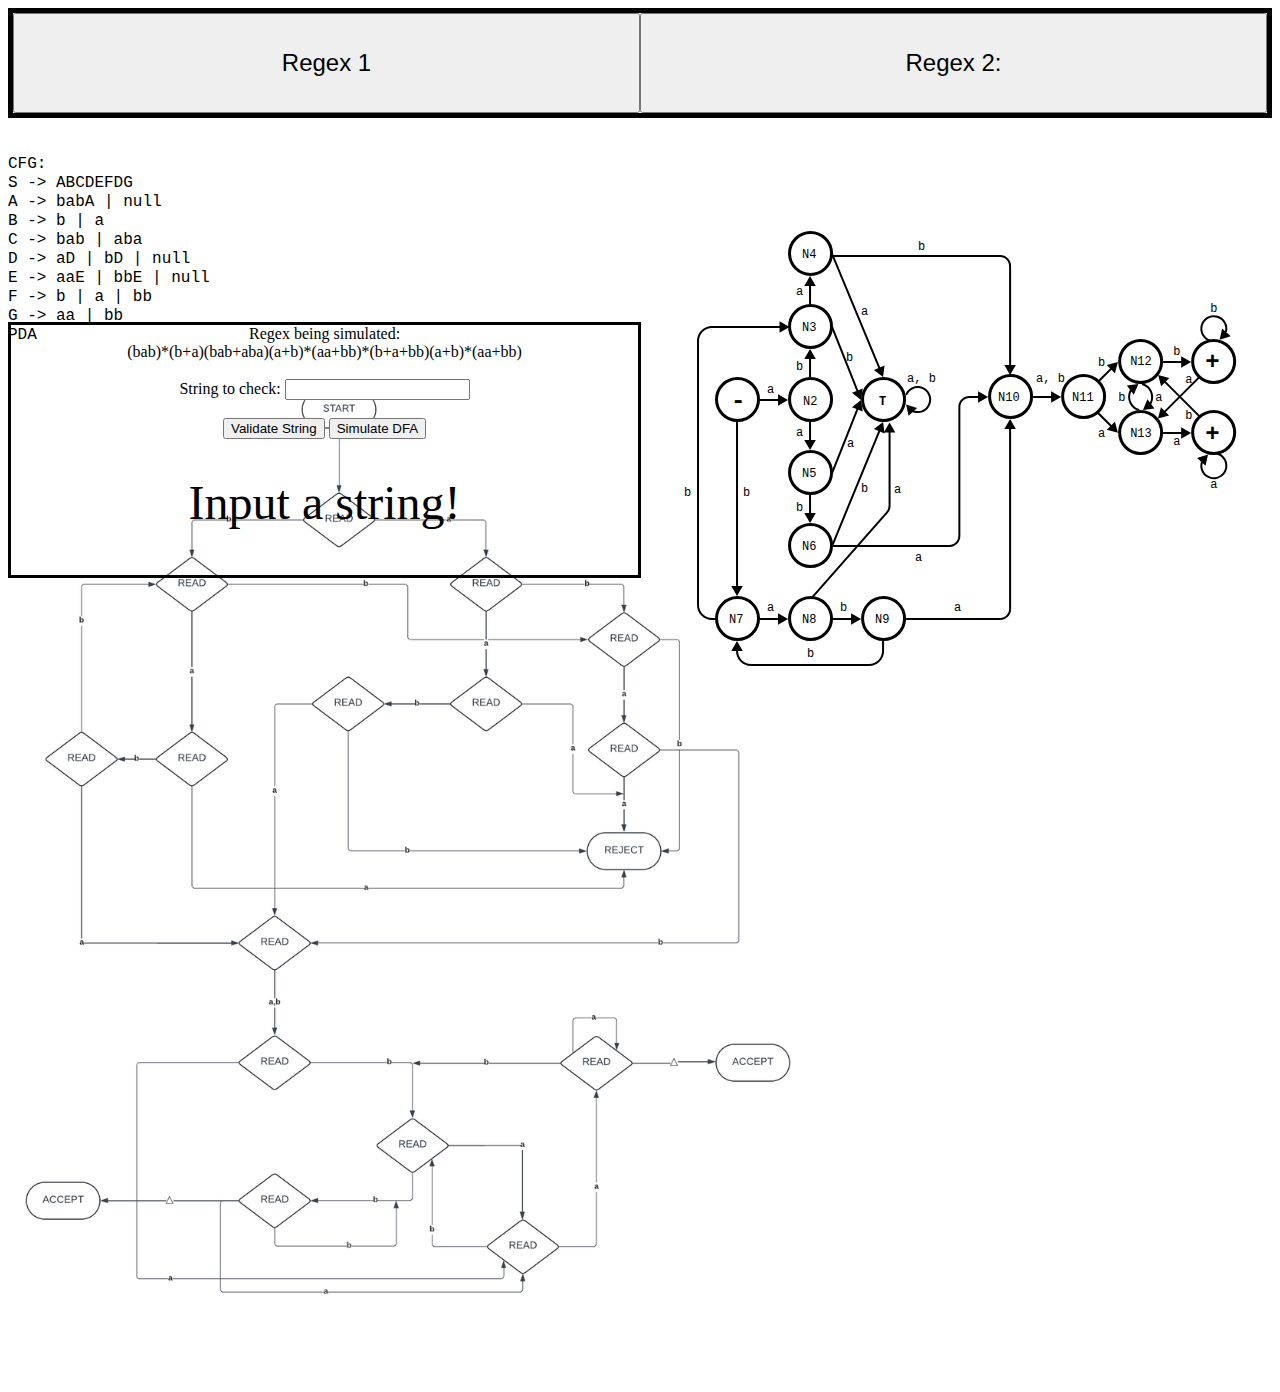
<file: index.html>
<!DOCTYPE html>
<html>
    <head>

        <!-- <style type = " text/ src ="styles.css"></style> -->
        <link rel="stylesheet" href="styles.css">

        <script type ="text/javascript"  src = "main.js"></script>       

    </head>

    <body onload=showStart()>
        <div class="menubar" >
            <button type="button" class = "button" id="btn1" onclick=openDFA1()> Regex 1</button>
            <button type="button" class = "button" id= "btn2" onclick=openDFA2()> Regex 2:</button>
        </div><br>
        
        <div id="screen" >
            <div id="controls">
                <label id="regex">Regex being simulated: (bab)*(b+a)(bab+aba)(a+b)*(aa+bb)*(b+a+bb)(a+b)*(aa+bb)</label>
                <label for="inputString">String to check:</label>
                <input type="text" id="inputString">
                <br><br>
                <button type="button" class="buttonControls" onclick =getTraversedNodes()>Validate String</button>
                <button type="button" class="buttonControls" onclick =simulateDFA()>Simulate DFA</button>
                <br><br><br>
                <label style="font-size: xxx-large;" id="result">Input a string!<br></label>
            </div>

            <div id="simulator">
            </div>
        </div>
        <br>

        <div id="screen" >
            <div id="cfgContainer" class="cfgScreen">
                <text id>CFG:<br>
                    S -> ABCDEFDG<br>
                    A -> babA | null<br>
                    B -> b | a <br>
                    C -> bab | aba<br>
                    D -> aD | bD | null<br>
                    E -> aaE | bbE | null<br>
                    F -> b | a | bb<br>
                    G -> aa | bb<br>
            </div>

            <div id="PDA">
                <text>PDA</text><br>
                <img id="pdaContainer" src="PDA1.png" style="max-width: 75%;">
            </div>
        </div>

        <br>
        
        <!--invisible container div for all data that will be shown based on button clicks and which DFA is 
                selected-->
        <div id="container">
            <label id="regex1">Regex being simulated: <br>(bab)*(b+a)(bab+aba)(a+b)*(aa+bb)*(b+a+bb)(a+b)*(aa+bb)<br><br></label>
            <label id="regex2">Regex being simulated: <br>(1+0)*(11+00)(00+11)*(1+0+11)(1+0+11)*(101+111)(101+111)*(1+0*+11)(1+0*+11)*<br><br></label>

            <text id="CFG1" class="cfgScreen">CFG:<br>
                S -> ABCDEFDG<br>
                A -> babA | null<br>
                B -> b | a <br>
                C -> bab | aba<br>
                D -> aD | bD | null<br>
                E -> aaE | bbE | null<br>
                F -> b | a | bb<br>
                G -> aa | bb<br>
            </text>

            <text id="CFG2" class="cfgScreen">

                CFG:<br>
                S-> BCDABEFGB <br>
                A->1|0<br>
                B-> 1B|0B|null<br>
                C-> 11|00<br>
                D-> 11D|00D|null<br>
                E-> 101|111<br>
                F-> 101F|111F|null<br>
                G-> 1|0|11|null<br>

            </text>

            <div id="DFA1">
                
                <center>
                    <svg id="DFA1" viewBox="0 0 627 474" fill="none" xmlns="http://www.w3.org/2000/svg">

                        <g id="Labels" class="labels">
                            <text id="T" fill="black" xml:space="preserve" style="white-space: pre" font-family="Microsoft Sans Serif" font-size="12" font-weight="bold" letter-spacing="0em"><tspan x="226" y="193.864">T</tspan></text>
                            <text id="N5" fill="black" xml:space="preserve" style="white-space: pre" font-family="Microsoft Sans Serif" font-size="12" letter-spacing="0em"><tspan x="149" y="265.864">N5</tspan></text>
                            <text id="N6" fill="black" xml:space="preserve" style="white-space: pre" font-family="Microsoft Sans Serif" font-size="12" letter-spacing="0em"><tspan x="149" y="338.864">N6</tspan></text>
                            <text id="N7" fill="black" xml:space="preserve" style="white-space: pre" font-family="Microsoft Sans Serif" font-size="12" letter-spacing="0em"><tspan x="76" y="411.864">N7</tspan></text>
                            <text id="N8" fill="black" xml:space="preserve" style="white-space: pre" font-family="Microsoft Sans Serif" font-size="12" letter-spacing="0em"><tspan x="149" y="411.864">N8</tspan></text>
                            <text id="N9" fill="black" xml:space="preserve" style="white-space: pre" font-family="Microsoft Sans Serif" font-size="12" letter-spacing="0em"><tspan x="222" y="411.864">N9</tspan></text>
                            <text id="N10" fill="black" xml:space="preserve" style="white-space: pre" font-family="Microsoft Sans Serif" font-size="12" letter-spacing="0em"><tspan x="345" y="189.864">N10</tspan></text>
                            <text id="N11" fill="black" xml:space="preserve" style="white-space: pre" font-family="Microsoft Sans Serif" font-size="12" letter-spacing="0em"><tspan x="419" y="189.864">N11</tspan></text>
                            <text id="N12" fill="black" xml:space="preserve" style="white-space: pre" font-family="Microsoft Sans Serif" font-size="12" letter-spacing="0em"><tspan x="477" y="154.271">N12</tspan></text>
                            <text id="N13" fill="black" xml:space="preserve" style="white-space: pre" font-family="Microsoft Sans Serif" font-size="12" letter-spacing="0em"><tspan x="477" y="225.864">N13</tspan></text>
                            <text id="N3" fill="black" xml:space="preserve" style="white-space: pre" font-family="Microsoft Sans Serif" font-size="12" letter-spacing="0em"><tspan x="149" y="119.864">N3</tspan></text>
                            <text id="N4" fill="black" xml:space="preserve" style="white-space: pre" font-family="Microsoft Sans Serif" font-size="12" letter-spacing="0em"><tspan x="149" y="46.8636">N4</tspan></text>
                            <text id="-" fill="black" xml:space="preserve" style="white-space: pre" font-family="Microsoft Sans Serif" font-size="24" font-weight="bold" letter-spacing="0em"><tspan x="78" y="197.227">-</tspan></text>
                            <text id="+" fill="black" xml:space="preserve" style="white-space: pre" font-family="Microsoft Sans Serif" font-size="24" font-weight="bold" letter-spacing="0em"><tspan x="552" y="158.227">+</tspan></text>
                            <text id="+_2" fill="black" xml:space="preserve" style="white-space: pre" font-family="Microsoft Sans Serif" font-size="24" font-weight="bold" letter-spacing="0em"><tspan x="552" y="230.227">+</tspan></text>
                            <text id="a" fill="black" xml:space="preserve" style="white-space: pre" font-family="Microsoft Sans Serif" font-size="12" letter-spacing="0em"><tspan x="114" y="181.864">a</tspan></text>
                            <text id="a_2" fill="black" xml:space="preserve" style="white-space: pre" font-family="Microsoft Sans Serif" font-size="12" letter-spacing="0em"><tspan x="143" y="224.864">a</tspan></text>
                            <text id="a_3" fill="black" xml:space="preserve" style="white-space: pre" font-family="Microsoft Sans Serif" font-size="12" letter-spacing="0em"><tspan x="194" y="235.864">a</tspan></text>
                            <text id="a_4" fill="black" xml:space="preserve" style="white-space: pre" font-family="Microsoft Sans Serif" font-size="12" letter-spacing="0em"><tspan x="114" y="399.864">a</tspan></text>
                            <text id="a_5" fill="black" xml:space="preserve" style="white-space: pre" font-family="Microsoft Sans Serif" font-size="12" letter-spacing="0em"><tspan x="262" y="349.864">a</tspan></text>
                            <text id="a_6" fill="black" xml:space="preserve" style="white-space: pre" font-family="Microsoft Sans Serif" font-size="12" letter-spacing="0em"><tspan x="241" y="281.864">a</tspan></text>
                            <text id="a_7" fill="black" xml:space="preserve" style="white-space: pre" font-family="Microsoft Sans Serif" font-size="12" letter-spacing="0em"><tspan x="502" y="189.864">a</tspan></text>
                            <text id="a_8" fill="black" xml:space="preserve" style="white-space: pre" font-family="Microsoft Sans Serif" font-size="12" letter-spacing="0em"><tspan x="445" y="225.864">a</tspan></text>
                            <text id="a_9" fill="black" xml:space="preserve" style="white-space: pre" font-family="Microsoft Sans Serif" font-size="12" letter-spacing="0em"><tspan x="520" y="233.864">a</tspan></text>
                            <text id="a_10" fill="black" xml:space="preserve" style="white-space: pre" font-family="Microsoft Sans Serif" font-size="12" letter-spacing="0em"><tspan x="532" y="171.864">a</tspan></text>
                            <text id="a_11" fill="black" xml:space="preserve" style="white-space: pre" font-family="Microsoft Sans Serif" font-size="12" letter-spacing="0em"><tspan x="557" y="276.864">a</tspan></text>
                            <text id="a_12" fill="black" xml:space="preserve" style="white-space: pre" font-family="Microsoft Sans Serif" font-size="12" letter-spacing="0em"><tspan x="301" y="399.864">a</tspan></text>
                            <text id="a_13" fill="black" xml:space="preserve" style="white-space: pre" font-family="Microsoft Sans Serif" font-size="12" letter-spacing="0em"><tspan x="143" y="83.8636">a</tspan></text>
                            <text id="a_14" fill="black" xml:space="preserve" style="white-space: pre" font-family="Microsoft Sans Serif" font-size="12" letter-spacing="0em"><tspan x="208" y="103.864">a</tspan></text>
                            <text id="a, b" fill="black" xml:space="preserve" style="white-space: pre" font-family="Microsoft Sans Serif" font-size="12" letter-spacing="0em"><tspan x="254" y="170.864">a, b</tspan></text>
                            <text id="a, b_2" fill="black" xml:space="preserve" style="white-space: pre" font-family="Microsoft Sans Serif" font-size="12" letter-spacing="0em"><tspan x="383" y="170.864">a, b</tspan></text>
                            <text id="b" fill="black" xml:space="preserve" style="white-space: pre" font-family="Microsoft Sans Serif" font-size="12" letter-spacing="0em"><tspan x="143" y="158.864">b</tspan></text>
                            <text id="b_2" fill="black" xml:space="preserve" style="white-space: pre" font-family="Microsoft Sans Serif" font-size="12" letter-spacing="0em"><tspan x="193" y="149.864">b</tspan></text>
                            <text id="b_3" fill="black" xml:space="preserve" style="white-space: pre" font-family="Microsoft Sans Serif" font-size="12" letter-spacing="0em"><tspan x="265" y="38.8636">b</tspan></text>
                            <text id="b_4" fill="black" xml:space="preserve" style="white-space: pre" font-family="Microsoft Sans Serif" font-size="12" letter-spacing="0em"><tspan x="465" y="189.864">b</tspan></text>
                            <text id="b_5" fill="black" xml:space="preserve" style="white-space: pre" font-family="Microsoft Sans Serif" font-size="12" letter-spacing="0em"><tspan x="445" y="154.864">b</tspan></text>
                            <text id="b_6" fill="black" xml:space="preserve" style="white-space: pre" font-family="Microsoft Sans Serif" font-size="12" letter-spacing="0em"><tspan x="520" y="143.864">b</tspan></text>
                            <text id="b_7" fill="black" xml:space="preserve" style="white-space: pre" font-family="Microsoft Sans Serif" font-size="12" letter-spacing="0em"><tspan x="532" y="207.864">b</tspan></text>
                            <text id="b_8" fill="black" xml:space="preserve" style="white-space: pre" font-family="Microsoft Sans Serif" font-size="12" letter-spacing="0em"><tspan x="557" y="100.864">b</tspan></text>
                            <text id="b_9" fill="black" xml:space="preserve" style="white-space: pre" font-family="Microsoft Sans Serif" font-size="12" letter-spacing="0em"><tspan x="143" y="299.864">b</tspan></text>
                            <text id="b_10" fill="black" xml:space="preserve" style="white-space: pre" font-family="Microsoft Sans Serif" font-size="12" letter-spacing="0em"><tspan x="90" y="284.864">b</tspan></text>
                            <text id="b_11" fill="black" xml:space="preserve" style="white-space: pre" font-family="Microsoft Sans Serif" font-size="12" letter-spacing="0em"><tspan x="208" y="280.864">b</tspan></text>
                            <text id="b_12" fill="black" xml:space="preserve" style="white-space: pre" font-family="Microsoft Sans Serif" font-size="12" letter-spacing="0em"><tspan x="187" y="399.864">b</tspan></text>
                            <text id="b_13" fill="black" xml:space="preserve" style="white-space: pre" font-family="Microsoft Sans Serif" font-size="12" letter-spacing="0em"><tspan x="154" y="445.864">b</tspan></text>
                            <text id="b_14" fill="black" xml:space="preserve" style="white-space: pre" font-family="Microsoft Sans Serif" font-size="12" letter-spacing="0em"><tspan x="31" y="284.864">b</tspan></text>
                            <text id="N2" fill="black" xml:space="preserve" style="white-space: pre" font-family="Microsoft Sans Serif" font-size="12" letter-spacing="0em"><tspan x="150" y="193.864">N2</tspan></text>
                        </g>
                    
                        <g id="Arrows">
                            <path id="Arrow 11" d="M157 138L151.226 148H162.774L157 138ZM158 166V147H156V166H158Z" fill="black"/>
                            <path id="Arrow 23" d="M135 189L125 183.226V194.774L135 189ZM107 190H126V188H107V190Z" fill="black"/>
                            <path id="Arrow 25" d="M135 408L125 402.226V413.774L135 408ZM107 409H126V407H107V409Z" fill="black"/>
                            <path id="Arrow 21" d="M157 239L162.774 229H151.226L157 239ZM156 211V230H158V211H156Z" fill="black"/>
                            <path id="Arrow 32" d="M408 186L398 180.226V191.774L408 186ZM380 187H399V185H380V187Z" fill="black"/>
                            <path id="Arrow 35" d="M464.799 151L453.645 153.989L461.81 162.154L464.799 151ZM445.707 171.506L459.142 158.071L457.728 156.657L444.293 170.092L445.707 171.506Z" fill="black"/>
                            <path id="Arrow 37" d="M504.824 207.528L515.977 204.539L507.812 196.374L504.824 207.528ZM511.895 201.871L546.884 166.882L545.469 165.468L510.48 200.457L511.895 201.871Z" fill="black"/>
                            <path id="Arrow 38" d="M505 164L507.989 175.154L516.154 166.989L505 164ZM510.657 171.071L545.646 206.06L547.06 204.646L512.071 169.657L510.657 171.071Z" fill="black"/>
                            <path id="Arrow 36" d="M464.799 221.799L461.81 210.645L453.645 218.81L464.799 221.799ZM444.293 202.707L457.728 216.142L459.142 214.728L445.707 201.293L444.293 202.707Z" fill="black"/>
                            <path id="Arrow 33" d="M538 151L528 145.226V156.774L538 151ZM510 152H529V150H510V152Z" fill="black"/>
                            <path id="Arrow 22" d="M157 312L162.774 302H151.226L157 312ZM156 284V303H158V284H156Z" fill="black"/>
                            <path id="Arrow 28" d="M230 211L220.857 218.052L231.536 222.444L230 211ZM179.925 335.38L227.501 219.704L225.652 218.943L178.075 334.62L179.925 335.38Z" fill="black"/>
                            <path id="Arrow 31" d="M208 189L198.942 196.162L209.674 200.425L208 189ZM179.929 262.369L205.607 197.733L203.748 196.995L178.071 261.631L179.929 262.369Z" fill="black"/>
                            <path id="Arrow 29" d="M230 166L231.503 154.551L220.837 158.974L230 166ZM178.076 43.383L225.629 158.069L227.477 157.303L179.924 42.617L178.076 43.383Z" fill="black"/>
                            <path id="Arrow 30" d="M208 189L209.674 177.575L198.942 181.838L208 189ZM178.071 116.369L203.748 181.005L205.607 180.267L179.929 115.631L178.071 116.369Z" fill="black"/>
                            <path id="Arrow 24" d="M84 385L89.7735 375H78.2265L84 385ZM83 211L83 376H85L85 211H83Z" fill="black"/>
                            <path id="Arrow 26" d="M208 408L198 402.226V413.774L208 408ZM180 409H199V407H180V409Z" fill="black"/>
                            <path id="Arrow 34" d="M538 222L528 216.226V227.774L538 222ZM510 223H529V221H510V223Z" fill="black"/>
                            <path id="Arrow 20" d="M157 65L151.226 75H162.774L157 65ZM158 93V74H156V93H158Z" fill="black"/>
                            <path id="Rectangle 1" d="M136.5 116L126.5 110.226V121.774L136.5 116ZM59 117H127.5V115H59V117ZM46 394V130H44V394H46ZM64 407H59V409H64V407ZM44 394C44 402.284 50.7157 409 59 409V407C51.8203 407 46 401.18 46 394H44ZM59 115C50.7157 115 44 121.716 44 130H46C46 122.82 51.8203 117 59 117V115Z" fill="black"/>
                            <path id="Rectangle 2" d="M84 430L78.2265 440H89.7735L84 430ZM85 440V439H83V440H85ZM216 453H98V455H216V453ZM229 430V440H231V430H229ZM216 455C224.284 455 231 448.284 231 440H229C229 447.18 223.18 453 216 453V455ZM83 440C83 448.284 89.7157 455 98 455V453C90.8203 453 85 447.18 85 440H83Z" fill="black"/>
                            <path id="Vector 1" d="M335 186L325 180.226V191.774L335 186ZM180 336H296.271V334H180V336ZM316.271 187H326V185H316.271V187ZM307.271 325V253.727H305.271V325H307.271ZM307.271 253.727V196H305.271V253.727H307.271ZM316.271 185C310.196 185 305.271 189.925 305.271 196H307.271C307.271 191.029 311.3 187 316.271 187V185ZM296.271 336C302.346 336 307.271 331.075 307.271 325H305.271C305.271 329.971 301.242 334 296.271 334V336Z" fill="black"/>
                            <path id="Vector 4" d="M236.5 211.5L230.726 221.5H242.274L236.5 211.5ZM159.25 387.661L234.752 301.995L233.252 300.673L157.75 386.339L159.25 387.661ZM237.5 294.722V220.5H235.5V294.722H237.5ZM234.752 301.995C236.523 299.986 237.5 297.4 237.5 294.722H235.5C235.5 296.913 234.701 299.029 233.252 300.673L234.752 301.995Z" fill="black"/>
                            <path id="Vector 2" d="M357 164L362.773 154H351.226L357 164ZM179 46H347V44H179V46ZM356 55V155H358V55H356ZM347 46C351.971 46 356 50.0294 356 55H358C358 48.9249 353.075 44 347 44V46Z" fill="black"/>
                            <path id="Vector 3" d="M357 208L362.774 218H351.226L357 208ZM253 407H347V409H253V407ZM356 398V217H358V398H356ZM347 407C351.971 407 356 402.971 356 398H358C358 404.075 353.075 409 347 409V407Z" fill="black"/>
                            <path id="Ellipse 1" d="M253.06 193.391L255.496 204.678L264.053 196.926L253.06 193.391ZM277.11 188.613L276.11 188.612L277.11 188.613ZM274.274 180.682L273.501 181.316L274.274 180.682ZM258.243 200.514C260.998 201.987 264.177 202.46 267.241 201.851L266.851 199.889C264.241 200.408 261.533 200.006 259.187 198.751L258.243 200.514ZM267.241 201.851C270.304 201.242 273.062 199.59 275.044 197.177L273.498 195.907C271.81 197.964 269.46 199.371 266.851 199.889L267.241 201.851ZM275.044 197.177C277.026 194.763 278.109 191.736 278.11 188.613L276.11 188.612C276.109 191.273 275.186 193.851 273.498 195.907L275.044 197.177ZM278.11 188.613C278.111 185.49 277.028 182.463 275.047 180.048L273.501 181.316C275.188 183.373 276.11 185.952 276.11 188.612L278.11 188.613ZM275.047 180.048C273.067 177.633 270.31 175.98 267.246 175.37L266.856 177.331C269.465 177.851 271.814 179.259 273.501 181.316L275.047 180.048ZM267.246 175.37C264.183 174.76 261.003 175.231 258.249 176.703L259.191 178.467C261.538 177.213 264.247 176.812 266.856 177.331L267.246 175.37ZM258.249 176.703C255.494 178.174 253.334 180.556 252.139 183.441L253.986 184.207C255.005 181.749 256.844 179.72 259.191 178.467L258.249 176.703Z" fill="black"/>
                            <path id="Ellipse 2" d="M566.451 128.764L577.482 125.351L569.01 117.505L566.451 128.764ZM559.586 105.225L559.674 106.222L559.586 105.225ZM551.935 108.744L552.634 109.459L551.935 108.744ZM573.094 122.978C574.32 120.105 574.512 116.897 573.638 113.898L571.718 114.458C572.463 117.012 572.299 119.746 571.254 122.193L573.094 122.978ZM573.638 113.898C572.763 110.9 570.876 108.297 568.298 106.534L567.169 108.185C569.365 109.687 570.973 111.904 571.718 114.458L573.638 113.898ZM568.298 106.534C565.72 104.771 562.611 103.957 559.499 104.229L559.674 106.222C562.324 105.989 564.973 106.683 567.169 108.185L568.298 106.534ZM559.499 104.229C556.388 104.502 553.467 105.845 551.235 108.029L552.634 109.459C554.535 107.598 557.023 106.454 559.674 106.222L559.499 104.229ZM551.235 108.029C549.003 110.214 547.597 113.105 547.258 116.21L549.246 116.427C549.535 113.782 550.733 111.32 552.634 109.459L551.235 108.029ZM547.258 116.21C546.918 119.315 547.666 122.441 549.373 125.057L551.048 123.963C549.593 121.735 548.957 119.072 549.246 116.427L547.258 116.21ZM549.373 125.057C551.08 127.672 553.641 129.615 556.62 130.553L557.221 128.646C554.684 127.846 552.502 126.191 551.048 123.963L549.373 125.057Z" fill="black"/>
                            <path id="Ellipse 3" d="M554.904 243.591L543.873 247.005L552.345 254.851L554.904 243.591ZM561.769 267.13L561.682 266.134L561.769 267.13ZM569.421 263.611L568.721 262.896L569.421 263.611ZM548.262 249.377C547.035 252.25 546.843 255.459 547.718 258.457L549.638 257.897C548.893 255.343 549.056 252.61 550.101 250.163L548.262 249.377ZM547.718 258.457C548.592 261.456 550.479 264.058 553.057 265.821L554.186 264.17C551.99 262.668 550.382 260.451 549.638 257.897L547.718 258.457ZM553.057 265.821C555.635 267.584 558.745 268.399 561.856 268.126L561.682 266.134C559.031 266.366 556.382 265.672 554.186 264.17L553.057 265.821ZM561.856 268.126C564.968 267.853 567.888 266.51 570.12 264.326L568.721 262.896C566.82 264.757 564.332 265.902 561.682 266.134L561.856 268.126ZM570.12 264.326C572.352 262.141 573.758 259.25 574.098 256.145L572.109 255.928C571.82 258.573 570.623 261.036 568.721 262.896L570.12 264.326ZM574.098 256.145C574.437 253.041 573.69 249.914 571.983 247.299L570.308 248.392C571.762 250.62 572.399 253.283 572.109 255.928L574.098 256.145ZM571.983 247.299C570.275 244.683 567.714 242.741 564.735 241.802L564.134 243.709C566.672 244.509 568.854 246.164 570.308 248.392L571.983 247.299Z" fill="black"/>
                            <path id="Ellipse 4" d="M478.922 194.324L478.137 194.943H478.137L478.922 194.324ZM478.405 178.126L479.229 178.693L478.405 178.126ZM485.17 173L473.713 174.437L480.686 183.641L485.17 173ZM486.259 198.034C483.673 197.34 481.375 195.822 479.708 193.705L478.137 194.943C480.069 197.397 482.735 199.159 485.741 199.966L486.259 198.034ZM479.708 193.705C478.041 191.588 477.093 188.984 477.006 186.279L475.007 186.343C475.107 189.473 476.204 192.489 478.137 194.943L479.708 193.705ZM477.006 186.279C476.92 183.574 477.7 180.914 479.229 178.693L477.582 177.559C475.81 180.133 474.908 183.213 475.007 186.343L477.006 186.279Z" fill="black"/>
                            <path id="Ellipse 5" d="M496.078 177.676L496.863 177.057H496.863L496.078 177.676ZM496.595 193.874L495.771 193.307L496.595 193.874ZM489.83 199L501.287 197.563L494.314 188.359L489.83 199ZM488.741 173.966C491.327 174.66 493.625 176.178 495.292 178.295L496.863 177.057C494.931 174.603 492.265 172.841 489.259 172.034L488.741 173.966ZM495.292 178.295C496.959 180.412 497.907 183.016 497.994 185.721L499.993 185.657C499.893 182.527 498.796 179.511 496.863 177.057L495.292 178.295ZM497.994 185.721C498.08 188.426 497.3 191.086 495.771 193.307L497.418 194.441C499.19 191.867 500.092 188.787 499.993 185.657L497.994 185.721Z" fill="black"/>
                        </g>
                    
                        <g id="Nodes">
                            <circle id="trapNode" cx="230.5" cy="188.5" r="21" stroke="black" stroke-width="3"/>
                            <circle id="endNode2Let" cx="560.5" cy="221.5" r="21" stroke="black" stroke-width="3"/>
                            <circle id="endNode1Let" cx="560.5" cy="150.5" r="21" stroke="black" stroke-width="3"/>
                            <circle id="node13Let" cx="487.5" cy="221.5" r="21" stroke="black" stroke-width="3"/>
                            <circle id="node12Let" cx="487.5" cy="150.5" r="21" stroke="black" stroke-width="3"/>
                            <circle id="node11Let" cx="430.5" cy="185.5" r="21" stroke="black" stroke-width="3"/>
                            <circle id="node10Let" cx="357.5" cy="185.5" r="21" stroke="black" stroke-width="3"/>
                            <circle id="node9Let" cx="230.5" cy="407.5" r="21" stroke="black" stroke-width="3"/>
                            <circle id="node8Let" cx="157.5" cy="407.5" r="21" stroke="black" stroke-width="3"/>
                            <circle id="node7Let" cx="84.5" cy="407.5" r="21" stroke="black" stroke-width="3"/>
                            <circle id="node6Let" cx="157.5" cy="334.5" r="21" stroke="black" stroke-width="3"/>
                            <circle id="node5Let" cx="157.5" cy="261.5" r="21" stroke="black" stroke-width="3"/>
                            <circle id="node4Let" cx="157.5" cy="42.5" r="21" stroke="black" stroke-width="3"/>
                            <circle id="node3Let" cx="157.5" cy="115.5" r="21" stroke="black" stroke-width="3"/>
                            <circle id="node2Let" cx="157.5" cy="188.5" r="21" stroke="black" stroke-width="3"/>
                            <circle id="startNodeLet" cx="84.5" cy="188.5" r="21" stroke="black" stroke-width="3"/>
                        </g>
                        
                    </svg>
                </center>
                <!-- <svg viewBox="0 0 627 474" fill="none" xmlns="http://www.w3.org/2000/svg">
                    <g id="Frame 3">
                    <rect width="627" height="474" fill="white"/>
                    <g id="Labels">
                    <text id="T" fill="black" xml:space="preserve" style="white-space: pre" font-family="Courier Prime" font-size="12" font-weight="bold" letter-spacing="0em"><tspan x="226" y="192.137">T</tspan></text>
                    <text id="N5" fill="black" xml:space="preserve" style="white-space: pre" font-family="Courier Prime" font-size="12" letter-spacing="0em"><tspan x="150" y="265.137">N5</tspan></text>
                    <text id="N6" fill="black" xml:space="preserve" style="white-space: pre" font-family="Courier Prime" font-size="12" letter-spacing="0em"><tspan x="150" y="338.137">N6</tspan></text>
                    <text id="N7" fill="black" xml:space="preserve" style="white-space: pre" font-family="Courier Prime" font-size="12" letter-spacing="0em"><tspan x="77" y="411.137">N7</tspan></text>
                    <text id="N8" fill="black" xml:space="preserve" style="white-space: pre" font-family="Courier Prime" font-size="12" letter-spacing="0em"><tspan x="150" y="411.137">N8</tspan></text>
                    <text id="N9" fill="black" xml:space="preserve" style="white-space: pre" font-family="Courier Prime" font-size="12" letter-spacing="0em"><tspan x="224" y="411.137">N9</tspan></text>
                    <text id="N10" fill="black" xml:space="preserve" style="white-space: pre" font-family="Courier Prime" font-size="12" letter-spacing="0em"><tspan x="347" y="189.137">N10</tspan></text>
                    <text id="N11" fill="black" xml:space="preserve" style="white-space: pre" font-family="Courier Prime" font-size="12" letter-spacing="0em"><tspan x="420" y="189.137">N11</tspan></text>
                    <text id="N12" fill="black" xml:space="preserve" style="white-space: pre" font-family="Courier Prime" font-size="12" letter-spacing="0em"><tspan x="476" y="154.137">N12</tspan></text>
                    <text id="N13" fill="black" xml:space="preserve" style="white-space: pre" font-family="Courier Prime" font-size="12" letter-spacing="0em"><tspan x="476" y="225.137">N13</tspan></text>
                    <text id="N3" fill="black" xml:space="preserve" style="white-space: pre" font-family="Courier Prime" font-size="12" letter-spacing="0em"><tspan x="150" y="119.137">N3</tspan></text>
                    <text id="N4" fill="black" xml:space="preserve" style="white-space: pre" font-family="Courier Prime" font-size="12" letter-spacing="0em"><tspan x="150" y="47.1367">N4</tspan></text>
                    <text id="-" fill="black" xml:space="preserve" style="white-space: pre" font-family="Courier Prime" font-size="24" font-weight="bold" letter-spacing="0em"><tspan x="77" y="195.773">-</tspan></text>
                    <text id="+" fill="black" xml:space="preserve" style="white-space: pre" font-family="Courier Prime" font-size="24" font-weight="bold" letter-spacing="0em"><tspan x="553" y="156.773">+</tspan></text>
                    <text id="+_2" fill="black" xml:space="preserve" style="white-space: pre" font-family="Courier Prime" font-size="24" font-weight="bold" letter-spacing="0em"><tspan x="553" y="228.773">+</tspan></text>
                    <text id="a" fill="black" xml:space="preserve" style="white-space: pre" font-family="Inter" font-size="12" letter-spacing="0em"><tspan x="114" y="181.864">a</tspan></text>
                    <text id="a_2" fill="black" xml:space="preserve" style="white-space: pre" font-family="Inter" font-size="12" letter-spacing="0em"><tspan x="143" y="224.864">a</tspan></text>
                    <text id="a_3" fill="black" xml:space="preserve" style="white-space: pre" font-family="Inter" font-size="12" letter-spacing="0em"><tspan x="194" y="235.864">a</tspan></text>
                    <text id="a_4" fill="black" xml:space="preserve" style="white-space: pre" font-family="Inter" font-size="12" letter-spacing="0em"><tspan x="114" y="399.864">a</tspan></text>
                    <text id="a_5" fill="black" xml:space="preserve" style="white-space: pre" font-family="Inter" font-size="12" letter-spacing="0em"><tspan x="262" y="349.864">a</tspan></text>
                    <text id="a_6" fill="black" xml:space="preserve" style="white-space: pre" font-family="Inter" font-size="12" letter-spacing="0em"><tspan x="241" y="281.864">a</tspan></text>
                    <text id="a_7" fill="black" xml:space="preserve" style="white-space: pre" font-family="Inter" font-size="12" letter-spacing="0em"><tspan x="502" y="189.864">a</tspan></text>
                    <text id="a_8" fill="black" xml:space="preserve" style="white-space: pre" font-family="Inter" font-size="12" letter-spacing="0em"><tspan x="445" y="225.864">a</tspan></text>
                    <text id="a_9" fill="black" xml:space="preserve" style="white-space: pre" font-family="Inter" font-size="12" letter-spacing="0em"><tspan x="520" y="233.864">a</tspan></text>
                    <text id="a_10" fill="black" xml:space="preserve" style="white-space: pre" font-family="Inter" font-size="12" letter-spacing="0em"><tspan x="532" y="171.864">a</tspan></text>
                    <text id="a_11" fill="black" xml:space="preserve" style="white-space: pre" font-family="Inter" font-size="12" letter-spacing="0em"><tspan x="557" y="276.864">a</tspan></text>
                    <text id="a_12" fill="black" xml:space="preserve" style="white-space: pre" font-family="Inter" font-size="12" letter-spacing="0em"><tspan x="301" y="399.864">a</tspan></text>
                    <text id="a_13" fill="black" xml:space="preserve" style="white-space: pre" font-family="Inter" font-size="12" letter-spacing="0em"><tspan x="143" y="83.8636">a</tspan></text>
                    <text id="a_14" fill="black" xml:space="preserve" style="white-space: pre" font-family="Inter" font-size="12" letter-spacing="0em"><tspan x="208" y="103.864">a</tspan></text>
                    <text id="a, b" fill="black" xml:space="preserve" style="white-space: pre" font-family="Inter" font-size="12" letter-spacing="0em"><tspan x="254" y="170.864">a, b</tspan></text>
                    <text id="a, b_2" fill="black" xml:space="preserve" style="white-space: pre" font-family="Inter" font-size="12" letter-spacing="0em"><tspan x="383" y="170.864">a, b</tspan></text>
                    <text id="b" fill="black" xml:space="preserve" style="white-space: pre" font-family="Inter" font-size="12" letter-spacing="0em"><tspan x="143" y="158.864">b</tspan></text>
                    <text id="b_2" fill="black" xml:space="preserve" style="white-space: pre" font-family="Inter" font-size="12" letter-spacing="0em"><tspan x="193" y="149.864">b</tspan></text>
                    <text id="b_3" fill="black" xml:space="preserve" style="white-space: pre" font-family="Inter" font-size="12" letter-spacing="0em"><tspan x="265" y="38.8636">b</tspan></text>
                    <text id="b_4" fill="black" xml:space="preserve" style="white-space: pre" font-family="Inter" font-size="12" letter-spacing="0em"><tspan x="465" y="189.864">b</tspan></text>
                    <text id="b_5" fill="black" xml:space="preserve" style="white-space: pre" font-family="Inter" font-size="12" letter-spacing="0em"><tspan x="445" y="154.864">b</tspan></text>
                    <text id="b_6" fill="black" xml:space="preserve" style="white-space: pre" font-family="Inter" font-size="12" letter-spacing="0em"><tspan x="520" y="143.864">b</tspan></text>
                    <text id="b_7" fill="black" xml:space="preserve" style="white-space: pre" font-family="Inter" font-size="12" letter-spacing="0em"><tspan x="532" y="207.864">b</tspan></text>
                    <text id="b_8" fill="black" xml:space="preserve" style="white-space: pre" font-family="Inter" font-size="12" letter-spacing="0em"><tspan x="557" y="100.864">b</tspan></text>
                    <text id="b_9" fill="black" xml:space="preserve" style="white-space: pre" font-family="Inter" font-size="12" letter-spacing="0em"><tspan x="143" y="299.864">b</tspan></text>
                    <text id="b_10" fill="black" xml:space="preserve" style="white-space: pre" font-family="Inter" font-size="12" letter-spacing="0em"><tspan x="90" y="284.864">b</tspan></text>
                    <text id="b_11" fill="black" xml:space="preserve" style="white-space: pre" font-family="Inter" font-size="12" letter-spacing="0em"><tspan x="208" y="280.864">b</tspan></text>
                    <text id="b_12" fill="black" xml:space="preserve" style="white-space: pre" font-family="Inter" font-size="12" letter-spacing="0em"><tspan x="187" y="399.864">b</tspan></text>
                    <text id="b_13" fill="black" xml:space="preserve" style="white-space: pre" font-family="Inter" font-size="12" letter-spacing="0em"><tspan x="154" y="445.864">b</tspan></text>
                    <text id="b_14" fill="black" xml:space="preserve" style="white-space: pre" font-family="Inter" font-size="12" letter-spacing="0em"><tspan x="31" y="284.864">b</tspan></text>
                    <text id="N2" fill="black" xml:space="preserve" style="white-space: pre" font-family="Courier Prime" font-size="12" letter-spacing="0em"><tspan x="150" y="193.137">N2</tspan></text>
                    </g>
                    <g id="Arrows">
                    <path id="Arrow 11" d="M157 138L151.226 148H162.774L157 138ZM158 166V147H156V166H158Z" fill="black"/>
                    <path id="Arrow 23" d="M135 189L125 183.226V194.774L135 189ZM107 190H126V188H107V190Z" fill="black"/>
                    <path id="Arrow 25" d="M135 408L125 402.226V413.774L135 408ZM107 409H126V407H107V409Z" fill="black"/>
                    <path id="Arrow 21" d="M157 239L162.774 229H151.226L157 239ZM156 211V230H158V211H156Z" fill="black"/>
                    <path id="Arrow 32" d="M408 186L398 180.226V191.774L408 186ZM380 187H399V185H380V187Z" fill="black"/>
                    <path id="Arrow 35" d="M464.799 151L453.645 153.989L461.81 162.154L464.799 151ZM445.707 171.506L459.142 158.071L457.728 156.657L444.293 170.092L445.707 171.506Z" fill="black"/>
                    <path id="Arrow 37" d="M504.824 207.528L515.977 204.539L507.812 196.374L504.824 207.528ZM511.895 201.871L546.884 166.882L545.469 165.468L510.48 200.457L511.895 201.871Z" fill="black"/>
                    <path id="Arrow 38" d="M505 164L507.989 175.154L516.154 166.989L505 164ZM510.657 171.071L545.646 206.06L547.06 204.646L512.071 169.657L510.657 171.071Z" fill="black"/>
                    <path id="Arrow 36" d="M464.799 221.799L461.81 210.645L453.645 218.81L464.799 221.799ZM444.293 202.707L457.728 216.142L459.142 214.728L445.707 201.293L444.293 202.707Z" fill="black"/>
                    <path id="Arrow 33" d="M538 151L528 145.226V156.774L538 151ZM510 152H529V150H510V152Z" fill="black"/>
                    <path id="Arrow 22" d="M157 312L162.774 302H151.226L157 312ZM156 284V303H158V284H156Z" fill="black"/>
                    <path id="Arrow 28" d="M230 211L220.857 218.052L231.536 222.444L230 211ZM179.925 335.38L227.501 219.704L225.652 218.943L178.075 334.62L179.925 335.38Z" fill="black"/>
                    <path id="Arrow 31" d="M208 189L198.942 196.162L209.674 200.425L208 189ZM179.929 262.369L205.607 197.733L203.748 196.995L178.071 261.631L179.929 262.369Z" fill="black"/>
                    <path id="Arrow 29" d="M230 166L231.503 154.551L220.837 158.974L230 166ZM178.076 43.383L225.629 158.069L227.477 157.303L179.924 42.617L178.076 43.383Z" fill="black"/>
                    <path id="Arrow 30" d="M208 189L209.674 177.575L198.942 181.838L208 189ZM178.071 116.369L203.748 181.005L205.607 180.267L179.929 115.631L178.071 116.369Z" fill="black"/>
                    <path id="Arrow 24" d="M84 385L89.7735 375H78.2265L84 385ZM83 211L83 376H85L85 211H83Z" fill="black"/>
                    <path id="Arrow 26" d="M208 408L198 402.226V413.774L208 408ZM180 409H199V407H180V409Z" fill="black"/>
                    <path id="Arrow 34" d="M538 222L528 216.226V227.774L538 222ZM510 223H529V221H510V223Z" fill="black"/>
                    <path id="Arrow 20" d="M157 65L151.226 75H162.774L157 65ZM158 93V74H156V93H158Z" fill="black"/>
                    <path id="Rectangle 1" d="M136.5 116L126.5 110.226V121.774L136.5 116ZM59 117H127.5V115H59V117ZM46 394V130H44V394H46ZM64 407H59V409H64V407ZM44 394C44 402.284 50.7157 409 59 409V407C51.8203 407 46 401.18 46 394H44ZM59 115C50.7157 115 44 121.716 44 130H46C46 122.82 51.8203 117 59 117V115Z" fill="black"/>
                    <path id="Rectangle 2" d="M84 430L78.2265 440H89.7735L84 430ZM85 440V439H83V440H85ZM216 453H98V455H216V453ZM229 430V440H231V430H229ZM216 455C224.284 455 231 448.284 231 440H229C229 447.18 223.18 453 216 453V455ZM83 440C83 448.284 89.7157 455 98 455V453C90.8203 453 85 447.18 85 440H83Z" fill="black"/>
                    <path id="Vector 1" d="M335 186L325 180.226V191.774L335 186ZM180 336H296.271V334H180V336ZM316.271 187H326V185H316.271V187ZM307.271 325V253.727H305.271V325H307.271ZM307.271 253.727V196H305.271V253.727H307.271ZM316.271 185C310.196 185 305.271 189.925 305.271 196H307.271C307.271 191.029 311.3 187 316.271 187V185ZM296.271 336C302.346 336 307.271 331.075 307.271 325H305.271C305.271 329.971 301.242 334 296.271 334V336Z" fill="black"/>
                    <path id="Vector 4" d="M236.5 211.5L230.726 221.5H242.274L236.5 211.5ZM159.25 387.661L234.752 301.995L233.252 300.673L157.75 386.339L159.25 387.661ZM237.5 294.722V220.5H235.5V294.722H237.5ZM234.752 301.995C236.523 299.986 237.5 297.4 237.5 294.722H235.5C235.5 296.913 234.701 299.029 233.252 300.673L234.752 301.995Z" fill="black"/>
                    <path id="Vector 2" d="M357 164L362.773 154H351.226L357 164ZM179 46H347V44H179V46ZM356 55V155H358V55H356ZM347 46C351.971 46 356 50.0294 356 55H358C358 48.9249 353.075 44 347 44V46Z" fill="black"/>
                    <path id="Vector 3" d="M357 208L362.774 218H351.226L357 208ZM253 407H347V409H253V407ZM356 398V217H358V398H356ZM347 407C351.971 407 356 402.971 356 398H358C358 404.075 353.075 409 347 409V407Z" fill="black"/>
                    <path id="Ellipse 1" d="M253.06 193.391L255.496 204.678L264.053 196.926L253.06 193.391ZM277.11 188.613L276.11 188.612L277.11 188.613ZM274.274 180.682L273.501 181.316L274.274 180.682ZM258.243 200.514C260.998 201.987 264.177 202.46 267.241 201.851L266.851 199.889C264.241 200.408 261.533 200.006 259.187 198.751L258.243 200.514ZM267.241 201.851C270.304 201.242 273.062 199.59 275.044 197.177L273.498 195.907C271.81 197.964 269.46 199.371 266.851 199.889L267.241 201.851ZM275.044 197.177C277.026 194.763 278.109 191.736 278.11 188.613L276.11 188.612C276.109 191.273 275.186 193.851 273.498 195.907L275.044 197.177ZM278.11 188.613C278.111 185.49 277.028 182.463 275.047 180.048L273.501 181.316C275.188 183.373 276.11 185.952 276.11 188.612L278.11 188.613ZM275.047 180.048C273.067 177.633 270.31 175.98 267.246 175.37L266.856 177.331C269.465 177.851 271.814 179.259 273.501 181.316L275.047 180.048ZM267.246 175.37C264.183 174.76 261.003 175.231 258.249 176.703L259.191 178.467C261.538 177.213 264.247 176.812 266.856 177.331L267.246 175.37ZM258.249 176.703C255.494 178.174 253.334 180.556 252.139 183.441L253.986 184.207C255.005 181.749 256.844 179.72 259.191 178.467L258.249 176.703Z" fill="black"/>
                    <path id="Ellipse 2" d="M566.451 128.764L577.482 125.351L569.01 117.505L566.451 128.764ZM559.586 105.225L559.674 106.222L559.586 105.225ZM551.935 108.744L552.634 109.459L551.935 108.744ZM573.094 122.978C574.32 120.105 574.512 116.897 573.638 113.898L571.718 114.458C572.463 117.012 572.299 119.746 571.254 122.193L573.094 122.978ZM573.638 113.898C572.763 110.9 570.876 108.297 568.298 106.534L567.169 108.185C569.365 109.687 570.973 111.904 571.718 114.458L573.638 113.898ZM568.298 106.534C565.72 104.771 562.611 103.957 559.499 104.229L559.674 106.222C562.324 105.989 564.973 106.683 567.169 108.185L568.298 106.534ZM559.499 104.229C556.388 104.502 553.467 105.845 551.235 108.029L552.634 109.459C554.535 107.598 557.023 106.454 559.674 106.222L559.499 104.229ZM551.235 108.029C549.003 110.214 547.597 113.105 547.258 116.21L549.246 116.427C549.535 113.782 550.733 111.32 552.634 109.459L551.235 108.029ZM547.258 116.21C546.918 119.315 547.666 122.441 549.373 125.057L551.048 123.963C549.593 121.735 548.957 119.072 549.246 116.427L547.258 116.21ZM549.373 125.057C551.08 127.672 553.641 129.615 556.62 130.553L557.221 128.646C554.684 127.846 552.502 126.191 551.048 123.963L549.373 125.057Z" fill="black"/>
                    <path id="Ellipse 3" d="M554.904 243.591L543.873 247.005L552.345 254.851L554.904 243.591ZM561.769 267.13L561.682 266.134L561.769 267.13ZM569.421 263.611L568.721 262.896L569.421 263.611ZM548.262 249.377C547.035 252.25 546.843 255.459 547.718 258.457L549.638 257.897C548.893 255.343 549.056 252.61 550.101 250.163L548.262 249.377ZM547.718 258.457C548.592 261.456 550.479 264.058 553.057 265.821L554.186 264.17C551.99 262.668 550.382 260.451 549.638 257.897L547.718 258.457ZM553.057 265.821C555.635 267.584 558.745 268.399 561.856 268.126L561.682 266.134C559.031 266.366 556.382 265.672 554.186 264.17L553.057 265.821ZM561.856 268.126C564.968 267.853 567.888 266.51 570.12 264.326L568.721 262.896C566.82 264.757 564.332 265.902 561.682 266.134L561.856 268.126ZM570.12 264.326C572.352 262.141 573.758 259.25 574.098 256.145L572.109 255.928C571.82 258.573 570.623 261.036 568.721 262.896L570.12 264.326ZM574.098 256.145C574.437 253.041 573.69 249.914 571.983 247.299L570.308 248.392C571.762 250.62 572.399 253.283 572.109 255.928L574.098 256.145ZM571.983 247.299C570.275 244.683 567.714 242.741 564.735 241.802L564.134 243.709C566.672 244.509 568.854 246.164 570.308 248.392L571.983 247.299Z" fill="black"/>
                    <path id="Ellipse 4" d="M478.922 194.324L478.137 194.943H478.137L478.922 194.324ZM478.405 178.126L479.229 178.693L478.405 178.126ZM485.17 173L473.713 174.437L480.686 183.641L485.17 173ZM486.259 198.034C483.673 197.34 481.375 195.822 479.708 193.705L478.137 194.943C480.069 197.397 482.735 199.159 485.741 199.966L486.259 198.034ZM479.708 193.705C478.041 191.588 477.093 188.984 477.006 186.279L475.007 186.343C475.107 189.473 476.204 192.489 478.137 194.943L479.708 193.705ZM477.006 186.279C476.92 183.574 477.7 180.914 479.229 178.693L477.582 177.559C475.81 180.133 474.908 183.213 475.007 186.343L477.006 186.279Z" fill="black"/>
                    <path id="Ellipse 5" d="M496.078 177.676L496.863 177.057H496.863L496.078 177.676ZM496.595 193.874L495.771 193.307L496.595 193.874ZM489.83 199L501.287 197.563L494.314 188.359L489.83 199ZM488.741 173.966C491.327 174.66 493.625 176.178 495.292 178.295L496.863 177.057C494.931 174.603 492.265 172.841 489.259 172.034L488.741 173.966ZM495.292 178.295C496.959 180.412 497.907 183.016 497.994 185.721L499.993 185.657C499.893 182.527 498.796 179.511 496.863 177.057L495.292 178.295ZM497.994 185.721C498.08 188.426 497.3 191.086 495.771 193.307L497.418 194.441C499.19 191.867 500.092 188.787 499.993 185.657L497.994 185.721Z" fill="black"/>
                    </g>
                    <g id="Nodes">
                    <circle id="trapNode" cx="230.5" cy="188.5" r="21" stroke="black" stroke-width="3"/>
                    <circle id="endNode2Let" cx="560.5" cy="221.5" r="21" stroke="black" stroke-width="3"/>
                    <circle id="endNode1Let" cx="560.5" cy="150.5" r="21" stroke="black" stroke-width="3"/>
                    <circle id="node13Let" cx="487.5" cy="221.5" r="21" stroke="black" stroke-width="3"/>
                    <circle id="node12Let" cx="487.5" cy="150.5" r="21" stroke="black" stroke-width="3"/>
                    <circle id="node11Let" cx="430.5" cy="185.5" r="21" stroke="black" stroke-width="3"/>
                    <circle id="node10Let" cx="357.5" cy="185.5" r="21" stroke="black" stroke-width="3"/>
                    <circle id="node9Let" cx="230.5" cy="407.5" r="21" stroke="black" stroke-width="3"/>
                    <circle id="node8Let" cx="157.5" cy="407.5" r="21" stroke="black" stroke-width="3"/>
                    <circle id="node7Let" cx="84.5" cy="407.5" r="21" stroke="black" stroke-width="3"/>
                    <circle id="node6Let" cx="157.5" cy="334.5" r="21" stroke="black" stroke-width="3"/>
                    <circle id="node5Let" cx="157.5" cy="261.5" r="21" stroke="black" stroke-width="3"/>
                    <circle id="node4Let" cx="157.5" cy="42.5" r="21" stroke="black" stroke-width="3"/>
                    <circle id="node3Let" cx="157.5" cy="115.5" r="21" stroke="black" stroke-width="3"/>
                    <circle id="node2Let" cx="157.5" cy="188.5" r="21" stroke="black" stroke-width="3"/>
                    <circle id="StartNodeLet" cx="84.5" cy="188.5" r="21" stroke="black" stroke-width="3"/>
                    </g>
                    </g>
                </svg> -->
                    
            </div>

            <div id="DFA2" >
                <!-- <svg viewBox="0 0 447 184" fill="none" xmlns="http://www.w3.org/2000/svg">
                    <g id="Frame 3">
                        <g id = "nodes">
                            <circle id="endNodeNum" cx="412.5" cy="103.5" r="21" stroke="black" stroke-width="3"/>
                            <circle id="node7Num" cx="340.5" cy="35.5" r="21" stroke="black" stroke-width="3"/>
                            <circle id="node8Num" cx="340.5" cy="103.5" r="21" stroke="black" stroke-width="3"/>
                            <circle id="node6Num" cx="268.5" cy="103.5" r="21" stroke="black" stroke-width="3"/>
                            <circle id="node5Num" cx="196.5" cy="103.5" r="21" stroke="black" stroke-width="3"/>
                            <circle id="node4Num" cx="124.5" cy="103.5" r="21" stroke="black" stroke-width="3"/>
                            <circle id="node3Num" cx="79.5" cy="148.5" r="21" stroke="black" stroke-width="3"/>
                            <circle id="node2Num" cx="79.5" cy="58.5" r="21" stroke="black" stroke-width="3"/>
                            <circle id="startNodeNum" cx="34.5" cy="103.5" r="21" stroke="black" stroke-width="3"/>
                        </g>

                        <g id ="arrows">
                            <path id="Arrow 7" d="M62.0623 70.9377L50.9087 73.9263L59.0737 82.0913L62.0623 70.9377ZM46.6449 87.7694L56.4054 78.0088L54.9912 76.5946L45.2306 86.3551L46.6449 87.7694Z" fill="black"/>
                            <path id="Arrow 16" d="M324.055 50.0077L312.901 52.9963L321.066 61.1613L324.055 50.0077ZM284.653 90.8239L318.398 57.0788L316.983 55.6646L283.238 89.4097L284.653 90.8239Z" fill="black"/>
                            <path id="Arrow 17" d="M396.109 90.1091L393.121 78.9555L384.956 87.1205L396.109 90.1091ZM355.293 50.7071L389.038 84.4522L390.452 83.038L356.707 49.2929L355.293 50.7071Z" fill="black"/>
                            <path id="Arrow 8" d="M107.125 116L95.971 118.989L104.136 127.154L107.125 116ZM91.7071 132.832L101.468 123.071L100.053 121.657L90.2929 131.417L91.7071 132.832Z" fill="black"/>
                            <path id="Arrow 9" d="M68.1245 129.125L65.1359 117.971L56.971 126.136L68.1245 129.125ZM51.2929 113.707L61.0534 123.468L62.4677 122.053L52.7071 112.293L51.2929 113.707Z" fill="black"/>
                            <path id="Arrow 10" d="M113.125 85.1245L110.136 73.971L101.971 82.1359L113.125 85.1245ZM96.2929 69.7071L106.053 79.4677L107.468 78.0534L97.7071 68.2929L96.2929 69.7071Z" fill="black"/>
                            <path id="Arrow 20" d="M74 127L75.2719 115.523L64.6968 120.16L74 127ZM73.1101 78.5439C68.8189 86.9165 66.5755 93.6894 66.0832 100.084C65.5898 106.492 66.8614 112.431 69.454 119.12L71.3188 118.397C68.7944 111.884 67.614 106.254 68.0773 100.237C68.5415 94.2078 70.6634 87.7025 74.8899 79.4561L73.1101 78.5439Z" fill="black"/>
                            <path id="Arrow 21" d="M85 79L82.6447 90.3042L93.6121 86.6919L85 79ZM85.9086 127.418C89.2847 120.074 91.14 113.849 91.5711 107.525C92.0023 101.202 91.0047 94.8519 88.7753 87.2672L86.8565 87.8312C89.0465 95.2817 89.9853 101.382 89.5758 107.389C89.1663 113.394 87.404 119.377 84.0914 126.582L85.9086 127.418Z" fill="black"/>
                            <path id="Arrow 11" d="M174 104L164 98.2265V109.774L174 104ZM146 105H165V103H146V105Z" fill="black"/>
                            <path id="Arrow 13" d="M318 104L308 98.2265V109.774L318 104ZM290 105H309V103H290V105Z" fill="black"/>
                            <path id="Arrow 15" d="M340 82L345.774 72H334.226L340 82ZM339 58V73H341V58H339Z" fill="black"/>
                            <path id="Arrow 14" d="M390 104L380 98.2265V109.774L390 104ZM362 105H381V103H362V105Z" fill="black"/>
                            <path id="Arrow 12" d="M246 104L236 98.2265V109.774L246 104ZM218 105H237V103H218V105Z" fill="black"/>
                            <path id="Arrow 18" d="M211.5 119.5L215.987 130.14L222.958 120.934L211.5 119.5ZM218.259 125.843C228.155 130.396 246.945 135.689 267.924 136.901C288.9 138.112 312.209 135.252 331.035 123.345L329.965 121.655C311.632 133.251 288.8 136.103 268.04 134.904C247.282 133.705 228.74 128.464 219.095 124.026L218.259 125.843Z" fill="black"/>
                            <path id="Arrow 19" d="M211 87.4999L221.712 83.1887L212.622 76.0675L211 87.4999ZM183.301 85.9016C176.555 76.8691 176.587 70.5678 179.459 66.5021C182.432 62.2933 188.756 59.9733 195.672 59.6812C202.561 59.3903 209.651 61.1342 213.934 64.6048C216.056 66.3238 217.456 68.4351 217.869 70.9161C218.283 73.4006 217.731 76.3944 215.683 79.9167L217.412 80.9219C219.628 77.1108 220.352 73.6465 219.842 70.5874C219.332 67.5248 217.608 65.0071 215.193 63.0508C210.404 59.1709 202.772 57.3796 195.587 57.683C188.429 57.9853 181.329 60.3892 177.826 65.3482C174.221 70.4504 174.725 77.7608 181.699 87.0984L183.301 85.9016Z" fill="black"/>
                            <path id="Arrow 22" d="M397.961 119.297L387.242 123.593L396.322 130.727L397.961 119.297ZM425.657 120.936C432.39 129.978 432.349 136.279 429.471 140.341C426.492 144.545 420.164 146.856 413.249 147.138C406.359 147.419 399.272 145.665 394.993 142.188C392.874 140.466 391.477 138.353 391.068 135.871C390.657 133.386 391.214 130.393 393.267 126.874L391.539 125.866C389.318 129.674 388.589 133.137 389.094 136.197C389.6 139.26 391.32 141.78 393.732 143.74C398.515 147.627 406.145 149.429 413.33 149.136C420.489 148.844 427.593 146.451 431.103 141.497C434.714 136.4 434.221 129.089 427.261 119.741L425.657 120.936Z" fill="black"/>
                        </g>

                        <g id = "labels">
                            <path id="1" d="M46.9716 70.2727V79H45.9148V71.3807H45.8636L43.733 72.7955V71.7216L45.9148 70.2727H46.9716Z" fill="black"/>
                            <path id="0" d="M62.75 104.119C62.108 104.119 61.5611 103.945 61.1094 103.595C60.6577 103.243 60.3125 102.733 60.0739 102.065C59.8352 101.395 59.7159 100.585 59.7159 99.6364C59.7159 98.6932 59.8352 97.8878 60.0739 97.2202C60.3153 96.5497 60.6619 96.0384 61.1136 95.6861C61.5682 95.331 62.1136 95.1534 62.75 95.1534C63.3864 95.1534 63.9304 95.331 64.3821 95.6861C64.8366 96.0384 65.1832 96.5497 65.4219 97.2202C65.6634 97.8878 65.7841 98.6932 65.7841 99.6364C65.7841 100.585 65.6648 101.395 65.4261 102.065C65.1875 102.733 64.8423 103.243 64.3906 103.595C63.9389 103.945 63.392 104.119 62.75 104.119ZM62.75 103.182C63.3864 103.182 63.8807 102.875 64.233 102.261C64.5852 101.648 64.7614 100.773 64.7614 99.6364C64.7614 98.8807 64.6804 98.2372 64.5185 97.706C64.3594 97.1747 64.1293 96.7699 63.8281 96.4915C63.5298 96.2131 63.1705 96.0739 62.75 96.0739C62.1193 96.0739 61.6264 96.3849 61.2713 97.0071C60.9162 97.6264 60.7386 98.5028 60.7386 99.6364C60.7386 100.392 60.8182 101.034 60.9773 101.562C61.1364 102.091 61.3651 102.493 61.6634 102.768C61.9645 103.044 62.3267 103.182 62.75 103.182Z" fill="black"/>
                            <path id="1_2" d="M116.972 67.2727V76H115.915V68.3807H115.864L113.733 69.7955V68.7216L115.915 67.2727H116.972Z" fill="black"/>
                            <path id="1_3" d="M232.972 87.2727V96H231.915V88.3807H231.864L229.733 89.7955V88.7216L231.915 87.2727H232.972Z" fill="black"/>
                            <path id="1_4" d="M294.972 62.2727V71H293.915V63.3807H293.864L291.733 64.7955V63.7216L293.915 62.2727H294.972Z" fill="black"/>
                            <path id="1_5" d="M371.972 108.273V117H370.915V109.381H370.864L368.733 110.795V109.722L370.915 108.273H371.972Z" fill="black"/>
                            <path id="1_6" d="M393.972 61.2727V70H392.915V62.3807H392.864L390.733 63.7955V62.7216L392.915 61.2727H393.972Z" fill="black"/>
                            <path id="1, 0" d="M153.972 87.2727V96H152.915V88.3807H152.864L150.733 89.7955V88.7216L152.915 87.2727H153.972ZM157.483 94.8068L157.415 95.267C157.366 95.5909 157.293 95.9375 157.193 96.3068C157.097 96.6761 156.996 97.0241 156.891 97.3509C156.786 97.6776 156.699 97.9375 156.631 98.1307H155.864C155.901 97.9489 155.949 97.7088 156.009 97.4105C156.068 97.1122 156.128 96.7784 156.188 96.4091C156.25 96.0426 156.301 95.6676 156.341 95.2841L156.392 94.8068H157.483ZM165.551 96.1193C164.909 96.1193 164.362 95.9446 163.91 95.5952C163.458 95.2429 163.113 94.733 162.875 94.0653C162.636 93.3949 162.517 92.5852 162.517 91.6364C162.517 90.6932 162.636 89.8878 162.875 89.2202C163.116 88.5497 163.463 88.0384 163.914 87.6861C164.369 87.331 164.914 87.1534 165.551 87.1534C166.187 87.1534 166.731 87.331 167.183 87.6861C167.637 88.0384 167.984 88.5497 168.223 89.2202C168.464 89.8878 168.585 90.6932 168.585 91.6364C168.585 92.5852 168.466 93.3949 168.227 94.0653C167.988 94.733 167.643 95.2429 167.191 95.5952C166.74 95.9446 166.193 96.1193 165.551 96.1193ZM165.551 95.1818C166.187 95.1818 166.681 94.875 167.034 94.2614C167.386 93.6477 167.562 92.7727 167.562 91.6364C167.562 90.8807 167.481 90.2372 167.319 89.706C167.16 89.1747 166.93 88.7699 166.629 88.4915C166.331 88.2131 165.971 88.0739 165.551 88.0739C164.92 88.0739 164.427 88.3849 164.072 89.0071C163.717 89.6264 163.539 90.5028 163.539 91.6364C163.539 92.392 163.619 93.0341 163.778 93.5625C163.937 94.0909 164.166 94.4929 164.464 94.7685C164.765 95.044 165.127 95.1818 165.551 95.1818Z" fill="black"/>
                            <path id="1, 0_2" d="M404.972 152.273V161H403.915V153.381H403.864L401.733 154.795V153.722L403.915 152.273H404.972ZM408.483 159.807L408.415 160.267C408.366 160.591 408.293 160.938 408.193 161.307C408.097 161.676 407.996 162.024 407.891 162.351C407.786 162.678 407.699 162.938 407.631 163.131H406.864C406.901 162.949 406.949 162.709 407.009 162.411C407.068 162.112 407.128 161.778 407.188 161.409C407.25 161.043 407.301 160.668 407.341 160.284L407.392 159.807H408.483ZM416.551 161.119C415.909 161.119 415.362 160.945 414.91 160.595C414.458 160.243 414.113 159.733 413.875 159.065C413.636 158.395 413.517 157.585 413.517 156.636C413.517 155.693 413.636 154.888 413.875 154.22C414.116 153.55 414.463 153.038 414.914 152.686C415.369 152.331 415.914 152.153 416.551 152.153C417.187 152.153 417.731 152.331 418.183 152.686C418.637 153.038 418.984 153.55 419.223 154.22C419.464 154.888 419.585 155.693 419.585 156.636C419.585 157.585 419.466 158.395 419.227 159.065C418.988 159.733 418.643 160.243 418.191 160.595C417.74 160.945 417.193 161.119 416.551 161.119ZM416.551 160.182C417.187 160.182 417.681 159.875 418.034 159.261C418.386 158.648 418.562 157.773 418.562 156.636C418.562 155.881 418.481 155.237 418.319 154.706C418.16 154.175 417.93 153.77 417.629 153.491C417.331 153.213 416.971 153.074 416.551 153.074C415.92 153.074 415.427 153.385 415.072 154.007C414.717 154.626 414.539 155.503 414.539 156.636C414.539 157.392 414.619 158.034 414.778 158.562C414.937 159.091 415.166 159.493 415.464 159.768C415.765 160.044 416.127 160.182 416.551 160.182Z" fill="black"/>
                            <path id="0_2" d="M52.75 136.119C52.108 136.119 51.5611 135.945 51.1094 135.595C50.6577 135.243 50.3125 134.733 50.0739 134.065C49.8352 133.395 49.7159 132.585 49.7159 131.636C49.7159 130.693 49.8352 129.888 50.0739 129.22C50.3153 128.55 50.6619 128.038 51.1136 127.686C51.5682 127.331 52.1136 127.153 52.75 127.153C53.3864 127.153 53.9304 127.331 54.3821 127.686C54.8366 128.038 55.1832 128.55 55.4219 129.22C55.6634 129.888 55.7841 130.693 55.7841 131.636C55.7841 132.585 55.6648 133.395 55.4261 134.065C55.1875 134.733 54.8423 135.243 54.3906 135.595C53.9389 135.945 53.392 136.119 52.75 136.119ZM52.75 135.182C53.3864 135.182 53.8807 134.875 54.233 134.261C54.5852 133.648 54.7614 132.773 54.7614 131.636C54.7614 130.881 54.6804 130.237 54.5185 129.706C54.3594 129.175 54.1293 128.77 53.8281 128.491C53.5298 128.213 53.1705 128.074 52.75 128.074C52.1193 128.074 51.6264 128.385 51.2713 129.007C50.9162 129.626 50.7386 130.503 50.7386 131.636C50.7386 132.392 50.8182 133.034 50.9773 133.562C51.1364 134.091 51.3651 134.493 51.6634 134.768C51.9645 135.044 52.3267 135.182 52.75 135.182Z" fill="black"/>
                            <path id="0_3" d="M195.75 53.1193C195.108 53.1193 194.561 52.9446 194.109 52.5952C193.658 52.2429 193.313 51.733 193.074 51.0653C192.835 50.3949 192.716 49.5852 192.716 48.6364C192.716 47.6932 192.835 46.8878 193.074 46.2202C193.315 45.5497 193.662 45.0384 194.114 44.6861C194.568 44.331 195.114 44.1534 195.75 44.1534C196.386 44.1534 196.93 44.331 197.382 44.6861C197.837 45.0384 198.183 45.5497 198.422 46.2202C198.663 46.8878 198.784 47.6932 198.784 48.6364C198.784 49.5852 198.665 50.3949 198.426 51.0653C198.188 51.733 197.842 52.2429 197.391 52.5952C196.939 52.9446 196.392 53.1193 195.75 53.1193ZM195.75 52.1818C196.386 52.1818 196.881 51.875 197.233 51.2614C197.585 50.6477 197.761 49.7727 197.761 48.6364C197.761 47.8807 197.68 47.2372 197.518 46.706C197.359 46.1747 197.129 45.7699 196.828 45.4915C196.53 45.2131 196.17 45.0739 195.75 45.0739C195.119 45.0739 194.626 45.3849 194.271 46.0071C193.916 46.6264 193.739 47.5028 193.739 48.6364C193.739 49.392 193.818 50.0341 193.977 50.5625C194.136 51.0909 194.365 51.4929 194.663 51.7685C194.964 52.044 195.327 52.1818 195.75 52.1818Z" fill="black"/>
                            <path id="0_4" d="M270.75 148.119C270.108 148.119 269.561 147.945 269.109 147.595C268.658 147.243 268.313 146.733 268.074 146.065C267.835 145.395 267.716 144.585 267.716 143.636C267.716 142.693 267.835 141.888 268.074 141.22C268.315 140.55 268.662 140.038 269.114 139.686C269.568 139.331 270.114 139.153 270.75 139.153C271.386 139.153 271.93 139.331 272.382 139.686C272.837 140.038 273.183 140.55 273.422 141.22C273.663 141.888 273.784 142.693 273.784 143.636C273.784 144.585 273.665 145.395 273.426 146.065C273.188 146.733 272.842 147.243 272.391 147.595C271.939 147.945 271.392 148.119 270.75 148.119ZM270.75 147.182C271.386 147.182 271.881 146.875 272.233 146.261C272.585 145.648 272.761 144.773 272.761 143.636C272.761 142.881 272.68 142.237 272.518 141.706C272.359 141.175 272.129 140.77 271.828 140.491C271.53 140.213 271.17 140.074 270.75 140.074C270.119 140.074 269.626 140.385 269.271 141.007C268.916 141.626 268.739 142.503 268.739 143.636C268.739 144.392 268.818 145.034 268.977 145.562C269.136 146.091 269.365 146.493 269.663 146.768C269.964 147.044 270.327 147.182 270.75 147.182Z" fill="black"/>
                            <path id="0_5" d="M331.75 71.1193C331.108 71.1193 330.561 70.9446 330.109 70.5952C329.658 70.2429 329.313 69.733 329.074 69.0653C328.835 68.3949 328.716 67.5852 328.716 66.6364C328.716 65.6932 328.835 64.8878 329.074 64.2202C329.315 63.5497 329.662 63.0384 330.114 62.6861C330.568 62.331 331.114 62.1534 331.75 62.1534C332.386 62.1534 332.93 62.331 333.382 62.6861C333.837 63.0384 334.183 63.5497 334.422 64.2202C334.663 64.8878 334.784 65.6932 334.784 66.6364C334.784 67.5852 334.665 68.3949 334.426 69.0653C334.188 69.733 333.842 70.2429 333.391 70.5952C332.939 70.9446 332.392 71.1193 331.75 71.1193ZM331.75 70.1818C332.386 70.1818 332.881 69.875 333.233 69.2614C333.585 68.6477 333.761 67.7727 333.761 66.6364C333.761 65.8807 333.68 65.2372 333.518 64.706C333.359 64.1747 333.129 63.7699 332.828 63.4915C332.53 63.2131 332.17 63.0739 331.75 63.0739C331.119 63.0739 330.626 63.3849 330.271 64.0071C329.916 64.6264 329.739 65.5028 329.739 66.6364C329.739 67.392 329.818 68.0341 329.977 68.5625C330.136 69.0909 330.365 69.4929 330.663 69.7685C330.964 70.044 331.327 70.1818 331.75 70.1818Z" fill="black"/>
                            <path id="0_6" d="M303.75 94.1193C303.108 94.1193 302.561 93.9446 302.109 93.5952C301.658 93.2429 301.313 92.733 301.074 92.0653C300.835 91.3949 300.716 90.5852 300.716 89.6364C300.716 88.6932 300.835 87.8878 301.074 87.2202C301.315 86.5497 301.662 86.0384 302.114 85.6861C302.568 85.331 303.114 85.1534 303.75 85.1534C304.386 85.1534 304.93 85.331 305.382 85.6861C305.837 86.0384 306.183 86.5497 306.422 87.2202C306.663 87.8878 306.784 88.6932 306.784 89.6364C306.784 90.5852 306.665 91.3949 306.426 92.0653C306.188 92.733 305.842 93.2429 305.391 93.5952C304.939 93.9446 304.392 94.1193 303.75 94.1193ZM303.75 93.1818C304.386 93.1818 304.881 92.875 305.233 92.2614C305.585 91.6477 305.761 90.7727 305.761 89.6364C305.761 88.8807 305.68 88.2372 305.518 87.706C305.359 87.1747 305.129 86.7699 304.828 86.4915C304.53 86.2131 304.17 86.0739 303.75 86.0739C303.119 86.0739 302.626 86.3849 302.271 87.0071C301.916 87.6264 301.739 88.5028 301.739 89.6364C301.739 90.392 301.818 91.0341 301.977 91.5625C302.136 92.0909 302.365 92.4929 302.663 92.7685C302.964 93.044 303.327 93.1818 303.75 93.1818Z" fill="black"/>
                            <path id="1_7" d="M96.9716 95.2727V104H95.9148V96.3807H95.8636L93.733 97.7955V96.7216L95.9148 95.2727H96.9716Z" fill="black"/>
                            <path id="0_7" d="M108.75 136.119C108.108 136.119 107.561 135.945 107.109 135.595C106.658 135.243 106.313 134.733 106.074 134.065C105.835 133.395 105.716 132.585 105.716 131.636C105.716 130.693 105.835 129.888 106.074 129.22C106.315 128.55 106.662 128.038 107.114 127.686C107.568 127.331 108.114 127.153 108.75 127.153C109.386 127.153 109.93 127.331 110.382 127.686C110.837 128.038 111.183 128.55 111.422 129.22C111.663 129.888 111.784 130.693 111.784 131.636C111.784 132.585 111.665 133.395 111.426 134.065C111.188 134.733 110.842 135.243 110.391 135.595C109.939 135.945 109.392 136.119 108.75 136.119ZM108.75 135.182C109.386 135.182 109.881 134.875 110.233 134.261C110.585 133.648 110.761 132.773 110.761 131.636C110.761 130.881 110.68 130.237 110.518 129.706C110.359 129.175 110.129 128.77 109.828 128.491C109.53 128.213 109.17 128.074 108.75 128.074C108.119 128.074 107.626 128.385 107.271 129.007C106.916 129.626 106.739 130.503 106.739 131.636C106.739 132.392 106.818 133.034 106.977 133.562C107.136 134.091 107.365 134.493 107.663 134.768C107.964 135.044 108.327 135.182 108.75 135.182Z" fill="black"/>
                        </g>
                    </g>
                </svg> -->
                <svg viewBox="0 0 447 184" fill="none" xmlns="http://www.w3.org/2000/svg">
                    <g id="Nodes">
                        <circle id="endNodeNum" cx="412.5" cy="103.5" r="21" stroke="black" stroke-width="3"/>
                        <circle id="node8Num" cx="340.5" cy="35.5" r="21" stroke="black" stroke-width="3"/>
                        <circle id="node7Num" cx="340.5" cy="103.5" r="21" stroke="black" stroke-width="3"/>
                        <circle id="node6Num" cx="268.5" cy="103.5" r="21" stroke="black" stroke-width="3"/>
                        <circle id="node5Num" cx="196.5" cy="103.5" r="21" stroke="black" stroke-width="3"/>
                        <circle id="node4Num" cx="124.5" cy="103.5" r="21" stroke="black" stroke-width="3"/>
                        <circle id="node3Num" cx="79.5" cy="148.5" r="21" stroke="black" stroke-width="3"/>
                        <circle id="node2Num" cx="79.5" cy="58.5" r="21" stroke="black" stroke-width="3"/>
                        <circle id="startNodeNum" cx="34.5" cy="103.5" r="21" stroke="black" stroke-width="3"/>
                    </g>
                
                    <g id="Arrows">
                        <path id="Arrow 7" d="M62.0623 70.9377L50.9087 73.9263L59.0737 82.0913L62.0623 70.9377ZM46.6449 87.7694L56.4054 78.0088L54.9912 76.5946L45.2306 86.3551L46.6449 87.7694Z" fill="black"/>
                        <path id="Arrow 16" d="M324.055 50.0077L312.901 52.9963L321.066 61.1613L324.055 50.0077ZM284.653 90.8239L318.398 57.0788L316.983 55.6646L283.238 89.4097L284.653 90.8239Z" fill="black"/>
                        <path id="Arrow 17" d="M396.109 90.1091L393.121 78.9555L384.956 87.1205L396.109 90.1091ZM355.293 50.7071L389.038 84.4522L390.452 83.038L356.707 49.2929L355.293 50.7071Z" fill="black"/>
                        <path id="Arrow 8" d="M107.125 116L95.971 118.989L104.136 127.154L107.125 116ZM91.7071 132.832L101.468 123.071L100.053 121.657L90.2929 131.417L91.7071 132.832Z" fill="black"/>
                        <path id="Arrow 9" d="M68.1245 129.125L65.1359 117.971L56.971 126.136L68.1245 129.125ZM51.2929 113.707L61.0534 123.468L62.4677 122.053L52.7071 112.293L51.2929 113.707Z" fill="black"/>
                        <path id="Arrow 10" d="M113.125 85.1245L110.136 73.971L101.971 82.1359L113.125 85.1245ZM96.2929 69.7071L106.053 79.4677L107.468 78.0534L97.7071 68.2929L96.2929 69.7071Z" fill="black"/>
                        <path id="Arrow 20" d="M74 127L75.2719 115.523L64.6968 120.16L74 127ZM73.1101 78.5439C68.8189 86.9165 66.5755 93.6894 66.0832 100.084C65.5898 106.492 66.8614 112.431 69.454 119.12L71.3188 118.397C68.7944 111.884 67.614 106.254 68.0773 100.237C68.5415 94.2078 70.6634 87.7025 74.8899 79.4561L73.1101 78.5439Z" fill="black"/>
                        <path id="Arrow 21" d="M85 79L82.6447 90.3042L93.6121 86.6919L85 79ZM85.9086 127.418C89.2847 120.074 91.14 113.849 91.5711 107.525C92.0023 101.202 91.0047 94.8519 88.7753 87.2672L86.8565 87.8312C89.0465 95.2817 89.9853 101.382 89.5758 107.389C89.1663 113.394 87.404 119.377 84.0914 126.582L85.9086 127.418Z" fill="black"/>
                        <path id="Arrow 11" d="M174 104L164 98.2265V109.774L174 104ZM146 105H165V103H146V105Z" fill="black"/>
                        <path id="Arrow 13" d="M318 104L308 98.2265V109.774L318 104ZM290 105H309V103H290V105Z" fill="black"/>
                        <path id="Arrow 15" d="M340 82L345.774 72H334.226L340 82ZM339 58V73H341V58H339Z" fill="black"/>
                        <path id="Arrow 14" d="M390 104L380 98.2265V109.774L390 104ZM362 105H381V103H362V105Z" fill="black"/>
                        <path id="Arrow 12" d="M246 104L236 98.2265V109.774L246 104ZM218 105H237V103H218V105Z" fill="black"/>
                        <path id="Arrow 18" d="M211.5 119.5L215.987 130.14L222.958 120.934L211.5 119.5ZM218.259 125.843C228.155 130.396 246.945 135.689 267.924 136.901C288.9 138.112 312.209 135.252 331.035 123.345L329.965 121.655C311.632 133.251 288.8 136.103 268.04 134.904C247.282 133.705 228.74 128.464 219.095 124.026L218.259 125.843Z" fill="black"/>
                        <path id="Arrow 19" d="M211 87.4999L221.712 83.1887L212.622 76.0675L211 87.4999ZM183.301 85.9016C176.555 76.8691 176.587 70.5678 179.459 66.5021C182.432 62.2933 188.756 59.9733 195.672 59.6812C202.561 59.3903 209.651 61.1342 213.934 64.6048C216.056 66.3238 217.456 68.4351 217.869 70.9161C218.283 73.4006 217.731 76.3944 215.683 79.9167L217.412 80.9219C219.628 77.1108 220.352 73.6465 219.842 70.5874C219.332 67.5248 217.608 65.0071 215.193 63.0508C210.404 59.1709 202.772 57.3796 195.587 57.683C188.429 57.9853 181.329 60.3892 177.826 65.3482C174.221 70.4504 174.725 77.7608 181.699 87.0984L183.301 85.9016Z" fill="black"/>
                        <path id="Arrow 22" d="M397.961 119.297L387.242 123.593L396.322 130.727L397.961 119.297ZM425.657 120.936C432.39 129.978 432.349 136.279 429.471 140.341C426.492 144.545 420.164 146.856 413.249 147.138C406.359 147.419 399.272 145.665 394.993 142.188C392.874 140.466 391.477 138.353 391.068 135.871C390.657 133.386 391.214 130.393 393.267 126.874L391.539 125.866C389.318 129.674 388.589 133.137 389.094 136.197C389.6 139.26 391.32 141.78 393.732 143.74C398.515 147.627 406.145 149.429 413.33 149.136C420.489 148.844 427.593 146.451 431.103 141.497C434.714 136.4 434.221 129.089 427.261 119.741L425.657 120.936Z" fill="black"/>
                    </g>
                
                    <g id="Arrow Labels">
                        <path id="1" d="M46.9716 70.2727V79H45.9148V71.3807H45.8636L43.733 72.7955V71.7216L45.9148 70.2727H46.9716Z" fill="black"/>
                        <path id="0" d="M62.75 104.119C62.108 104.119 61.5611 103.945 61.1094 103.595C60.6577 103.243 60.3125 102.733 60.0739 102.065C59.8352 101.395 59.7159 100.585 59.7159 99.6364C59.7159 98.6932 59.8352 97.8878 60.0739 97.2202C60.3153 96.5497 60.6619 96.0384 61.1136 95.6861C61.5682 95.331 62.1136 95.1534 62.75 95.1534C63.3864 95.1534 63.9304 95.331 64.3821 95.6861C64.8366 96.0384 65.1832 96.5497 65.4219 97.2202C65.6634 97.8878 65.7841 98.6932 65.7841 99.6364C65.7841 100.585 65.6648 101.395 65.4261 102.065C65.1875 102.733 64.8423 103.243 64.3906 103.595C63.9389 103.945 63.392 104.119 62.75 104.119ZM62.75 103.182C63.3864 103.182 63.8807 102.875 64.233 102.261C64.5852 101.648 64.7614 100.773 64.7614 99.6364C64.7614 98.8807 64.6804 98.2372 64.5185 97.706C64.3594 97.1747 64.1293 96.7699 63.8281 96.4915C63.5298 96.2131 63.1705 96.0739 62.75 96.0739C62.1193 96.0739 61.6264 96.3849 61.2713 97.0071C60.9162 97.6264 60.7386 98.5028 60.7386 99.6364C60.7386 100.392 60.8182 101.034 60.9773 101.562C61.1364 102.091 61.3651 102.493 61.6634 102.768C61.9645 103.044 62.3267 103.182 62.75 103.182Z" fill="black"/>
                        <path id="1_2" d="M116.972 67.2727V76H115.915V68.3807H115.864L113.733 69.7955V68.7216L115.915 67.2727H116.972Z" fill="black"/>
                        <path id="1_3" d="M232.972 87.2727V96H231.915V88.3807H231.864L229.733 89.7955V88.7216L231.915 87.2727H232.972Z" fill="black"/>
                        <path id="1_4" d="M294.972 62.2727V71H293.915V63.3807H293.864L291.733 64.7955V63.7216L293.915 62.2727H294.972Z" fill="black"/>
                        <path id="1_5" d="M371.972 108.273V117H370.915V109.381H370.864L368.733 110.795V109.722L370.915 108.273H371.972Z" fill="black"/>
                        <path id="1_6" d="M393.972 61.2727V70H392.915V62.3807H392.864L390.733 63.7955V62.7216L392.915 61.2727H393.972Z" fill="black"/>
                        <path id="1, 0" d="M153.972 87.2727V96H152.915V88.3807H152.864L150.733 89.7955V88.7216L152.915 87.2727H153.972ZM157.483 94.8068L157.415 95.267C157.366 95.5909 157.293 95.9375 157.193 96.3068C157.097 96.6761 156.996 97.0241 156.891 97.3509C156.786 97.6776 156.699 97.9375 156.631 98.1307H155.864C155.901 97.9489 155.949 97.7088 156.009 97.4105C156.068 97.1122 156.128 96.7784 156.188 96.4091C156.25 96.0426 156.301 95.6676 156.341 95.2841L156.392 94.8068H157.483ZM165.551 96.1193C164.909 96.1193 164.362 95.9446 163.91 95.5952C163.458 95.2429 163.113 94.733 162.875 94.0653C162.636 93.3949 162.517 92.5852 162.517 91.6364C162.517 90.6932 162.636 89.8878 162.875 89.2202C163.116 88.5497 163.463 88.0384 163.914 87.6861C164.369 87.331 164.914 87.1534 165.551 87.1534C166.187 87.1534 166.731 87.331 167.183 87.6861C167.637 88.0384 167.984 88.5497 168.223 89.2202C168.464 89.8878 168.585 90.6932 168.585 91.6364C168.585 92.5852 168.466 93.3949 168.227 94.0653C167.988 94.733 167.643 95.2429 167.191 95.5952C166.74 95.9446 166.193 96.1193 165.551 96.1193ZM165.551 95.1818C166.187 95.1818 166.681 94.875 167.034 94.2614C167.386 93.6477 167.562 92.7727 167.562 91.6364C167.562 90.8807 167.481 90.2372 167.319 89.706C167.16 89.1747 166.93 88.7699 166.629 88.4915C166.331 88.2131 165.971 88.0739 165.551 88.0739C164.92 88.0739 164.427 88.3849 164.072 89.0071C163.717 89.6264 163.539 90.5028 163.539 91.6364C163.539 92.392 163.619 93.0341 163.778 93.5625C163.937 94.0909 164.166 94.4929 164.464 94.7685C164.765 95.044 165.127 95.1818 165.551 95.1818Z" fill="black"/>
                        <path id="1, 0_2" d="M404.972 152.273V161H403.915V153.381H403.864L401.733 154.795V153.722L403.915 152.273H404.972ZM408.483 159.807L408.415 160.267C408.366 160.591 408.293 160.938 408.193 161.307C408.097 161.676 407.996 162.024 407.891 162.351C407.786 162.678 407.699 162.938 407.631 163.131H406.864C406.901 162.949 406.949 162.709 407.009 162.411C407.068 162.112 407.128 161.778 407.188 161.409C407.25 161.043 407.301 160.668 407.341 160.284L407.392 159.807H408.483ZM416.551 161.119C415.909 161.119 415.362 160.945 414.91 160.595C414.458 160.243 414.113 159.733 413.875 159.065C413.636 158.395 413.517 157.585 413.517 156.636C413.517 155.693 413.636 154.888 413.875 154.22C414.116 153.55 414.463 153.038 414.914 152.686C415.369 152.331 415.914 152.153 416.551 152.153C417.187 152.153 417.731 152.331 418.183 152.686C418.637 153.038 418.984 153.55 419.223 154.22C419.464 154.888 419.585 155.693 419.585 156.636C419.585 157.585 419.466 158.395 419.227 159.065C418.988 159.733 418.643 160.243 418.191 160.595C417.74 160.945 417.193 161.119 416.551 161.119ZM416.551 160.182C417.187 160.182 417.681 159.875 418.034 159.261C418.386 158.648 418.562 157.773 418.562 156.636C418.562 155.881 418.481 155.237 418.319 154.706C418.16 154.175 417.93 153.77 417.629 153.491C417.331 153.213 416.971 153.074 416.551 153.074C415.92 153.074 415.427 153.385 415.072 154.007C414.717 154.626 414.539 155.503 414.539 156.636C414.539 157.392 414.619 158.034 414.778 158.562C414.937 159.091 415.166 159.493 415.464 159.768C415.765 160.044 416.127 160.182 416.551 160.182Z" fill="black"/>
                        <path id="0_2" d="M52.75 136.119C52.108 136.119 51.5611 135.945 51.1094 135.595C50.6577 135.243 50.3125 134.733 50.0739 134.065C49.8352 133.395 49.7159 132.585 49.7159 131.636C49.7159 130.693 49.8352 129.888 50.0739 129.22C50.3153 128.55 50.6619 128.038 51.1136 127.686C51.5682 127.331 52.1136 127.153 52.75 127.153C53.3864 127.153 53.9304 127.331 54.3821 127.686C54.8366 128.038 55.1832 128.55 55.4219 129.22C55.6634 129.888 55.7841 130.693 55.7841 131.636C55.7841 132.585 55.6648 133.395 55.4261 134.065C55.1875 134.733 54.8423 135.243 54.3906 135.595C53.9389 135.945 53.392 136.119 52.75 136.119ZM52.75 135.182C53.3864 135.182 53.8807 134.875 54.233 134.261C54.5852 133.648 54.7614 132.773 54.7614 131.636C54.7614 130.881 54.6804 130.237 54.5185 129.706C54.3594 129.175 54.1293 128.77 53.8281 128.491C53.5298 128.213 53.1705 128.074 52.75 128.074C52.1193 128.074 51.6264 128.385 51.2713 129.007C50.9162 129.626 50.7386 130.503 50.7386 131.636C50.7386 132.392 50.8182 133.034 50.9773 133.562C51.1364 134.091 51.3651 134.493 51.6634 134.768C51.9645 135.044 52.3267 135.182 52.75 135.182Z" fill="black"/>
                        <path id="0_3" d="M195.75 53.1193C195.108 53.1193 194.561 52.9446 194.109 52.5952C193.658 52.2429 193.313 51.733 193.074 51.0653C192.835 50.3949 192.716 49.5852 192.716 48.6364C192.716 47.6932 192.835 46.8878 193.074 46.2202C193.315 45.5497 193.662 45.0384 194.114 44.6861C194.568 44.331 195.114 44.1534 195.75 44.1534C196.386 44.1534 196.93 44.331 197.382 44.6861C197.837 45.0384 198.183 45.5497 198.422 46.2202C198.663 46.8878 198.784 47.6932 198.784 48.6364C198.784 49.5852 198.665 50.3949 198.426 51.0653C198.188 51.733 197.842 52.2429 197.391 52.5952C196.939 52.9446 196.392 53.1193 195.75 53.1193ZM195.75 52.1818C196.386 52.1818 196.881 51.875 197.233 51.2614C197.585 50.6477 197.761 49.7727 197.761 48.6364C197.761 47.8807 197.68 47.2372 197.518 46.706C197.359 46.1747 197.129 45.7699 196.828 45.4915C196.53 45.2131 196.17 45.0739 195.75 45.0739C195.119 45.0739 194.626 45.3849 194.271 46.0071C193.916 46.6264 193.739 47.5028 193.739 48.6364C193.739 49.392 193.818 50.0341 193.977 50.5625C194.136 51.0909 194.365 51.4929 194.663 51.7685C194.964 52.044 195.327 52.1818 195.75 52.1818Z" fill="black"/>
                        <path id="0_4" d="M270.75 148.119C270.108 148.119 269.561 147.945 269.109 147.595C268.658 147.243 268.313 146.733 268.074 146.065C267.835 145.395 267.716 144.585 267.716 143.636C267.716 142.693 267.835 141.888 268.074 141.22C268.315 140.55 268.662 140.038 269.114 139.686C269.568 139.331 270.114 139.153 270.75 139.153C271.386 139.153 271.93 139.331 272.382 139.686C272.837 140.038 273.183 140.55 273.422 141.22C273.663 141.888 273.784 142.693 273.784 143.636C273.784 144.585 273.665 145.395 273.426 146.065C273.188 146.733 272.842 147.243 272.391 147.595C271.939 147.945 271.392 148.119 270.75 148.119ZM270.75 147.182C271.386 147.182 271.881 146.875 272.233 146.261C272.585 145.648 272.761 144.773 272.761 143.636C272.761 142.881 272.68 142.237 272.518 141.706C272.359 141.175 272.129 140.77 271.828 140.491C271.53 140.213 271.17 140.074 270.75 140.074C270.119 140.074 269.626 140.385 269.271 141.007C268.916 141.626 268.739 142.503 268.739 143.636C268.739 144.392 268.818 145.034 268.977 145.562C269.136 146.091 269.365 146.493 269.663 146.768C269.964 147.044 270.327 147.182 270.75 147.182Z" fill="black"/>
                        <path id="0_5" d="M331.75 71.1193C331.108 71.1193 330.561 70.9446 330.109 70.5952C329.658 70.2429 329.313 69.733 329.074 69.0653C328.835 68.3949 328.716 67.5852 328.716 66.6364C328.716 65.6932 328.835 64.8878 329.074 64.2202C329.315 63.5497 329.662 63.0384 330.114 62.6861C330.568 62.331 331.114 62.1534 331.75 62.1534C332.386 62.1534 332.93 62.331 333.382 62.6861C333.837 63.0384 334.183 63.5497 334.422 64.2202C334.663 64.8878 334.784 65.6932 334.784 66.6364C334.784 67.5852 334.665 68.3949 334.426 69.0653C334.188 69.733 333.842 70.2429 333.391 70.5952C332.939 70.9446 332.392 71.1193 331.75 71.1193ZM331.75 70.1818C332.386 70.1818 332.881 69.875 333.233 69.2614C333.585 68.6477 333.761 67.7727 333.761 66.6364C333.761 65.8807 333.68 65.2372 333.518 64.706C333.359 64.1747 333.129 63.7699 332.828 63.4915C332.53 63.2131 332.17 63.0739 331.75 63.0739C331.119 63.0739 330.626 63.3849 330.271 64.0071C329.916 64.6264 329.739 65.5028 329.739 66.6364C329.739 67.392 329.818 68.0341 329.977 68.5625C330.136 69.0909 330.365 69.4929 330.663 69.7685C330.964 70.044 331.327 70.1818 331.75 70.1818Z" fill="black"/>
                        <path id="0_6" d="M303.75 94.1193C303.108 94.1193 302.561 93.9446 302.109 93.5952C301.658 93.2429 301.313 92.733 301.074 92.0653C300.835 91.3949 300.716 90.5852 300.716 89.6364C300.716 88.6932 300.835 87.8878 301.074 87.2202C301.315 86.5497 301.662 86.0384 302.114 85.6861C302.568 85.331 303.114 85.1534 303.75 85.1534C304.386 85.1534 304.93 85.331 305.382 85.6861C305.837 86.0384 306.183 86.5497 306.422 87.2202C306.663 87.8878 306.784 88.6932 306.784 89.6364C306.784 90.5852 306.665 91.3949 306.426 92.0653C306.188 92.733 305.842 93.2429 305.391 93.5952C304.939 93.9446 304.392 94.1193 303.75 94.1193ZM303.75 93.1818C304.386 93.1818 304.881 92.875 305.233 92.2614C305.585 91.6477 305.761 90.7727 305.761 89.6364C305.761 88.8807 305.68 88.2372 305.518 87.706C305.359 87.1747 305.129 86.7699 304.828 86.4915C304.53 86.2131 304.17 86.0739 303.75 86.0739C303.119 86.0739 302.626 86.3849 302.271 87.0071C301.916 87.6264 301.739 88.5028 301.739 89.6364C301.739 90.392 301.818 91.0341 301.977 91.5625C302.136 92.0909 302.365 92.4929 302.663 92.7685C302.964 93.044 303.327 93.1818 303.75 93.1818Z" fill="black"/>
                        <path id="1_7" d="M96.9716 95.2727V104H95.9148V96.3807H95.8636L93.733 97.7955V96.7216L95.9148 95.2727H96.9716Z" fill="black"/>
                        <path id="0_7" d="M108.75 136.119C108.108 136.119 107.561 135.945 107.109 135.595C106.658 135.243 106.313 134.733 106.074 134.065C105.835 133.395 105.716 132.585 105.716 131.636C105.716 130.693 105.835 129.888 106.074 129.22C106.315 128.55 106.662 128.038 107.114 127.686C107.568 127.331 108.114 127.153 108.75 127.153C109.386 127.153 109.93 127.331 110.382 127.686C110.837 128.038 111.183 128.55 111.422 129.22C111.663 129.888 111.784 130.693 111.784 131.636C111.784 132.585 111.665 133.395 111.426 134.065C111.188 134.733 110.842 135.243 110.391 135.595C109.939 135.945 109.392 136.119 108.75 136.119ZM108.75 135.182C109.386 135.182 109.881 134.875 110.233 134.261C110.585 133.648 110.761 132.773 110.761 131.636C110.761 130.881 110.68 130.237 110.518 129.706C110.359 129.175 110.129 128.77 109.828 128.491C109.53 128.213 109.17 128.074 108.75 128.074C108.119 128.074 107.626 128.385 107.271 129.007C106.916 129.626 106.739 130.503 106.739 131.636C106.739 132.392 106.818 133.034 106.977 133.562C107.136 134.091 107.365 134.493 107.663 134.768C107.964 135.044 108.327 135.182 108.75 135.182Z" fill="black"/>
                    </g>
                
                    <g id="Labels">
                        <path id="N2" d="M79.416 55.0449C79.5488 55.0449 79.6426 55.0762 79.6973 55.1387C79.7559 55.1973 79.7852 55.2988 79.7852 55.4434C79.7852 55.5879 79.7559 55.6914 79.6973 55.7539C79.6426 55.8125 79.5488 55.8418 79.416 55.8418H79.082V61.7832C79.082 61.8887 79.0449 61.9727 78.9707 62.0352C78.9004 62.0977 78.791 62.1289 78.6426 62.1289C78.4355 62.1289 78.2715 62.0215 78.1504 61.8066L75.1094 56.375H75.0859V61.2031H75.9121C76.0449 61.2031 76.1387 61.2344 76.1934 61.2969C76.252 61.3555 76.2812 61.457 76.2812 61.6016C76.2812 61.7461 76.252 61.8496 76.1934 61.9121C76.1387 61.9707 76.0449 62 75.9121 62H73.8379C73.7051 62 73.6094 61.9707 73.5508 61.9121C73.4961 61.8496 73.4688 61.7461 73.4688 61.6016C73.4688 61.457 73.4961 61.3555 73.5508 61.2969C73.6094 61.2344 73.7051 61.2031 73.8379 61.2031H74.2305V55.8418H73.7793C73.6465 55.8418 73.5508 55.8125 73.4922 55.7539C73.4375 55.6914 73.4102 55.5879 73.4102 55.4434C73.4102 55.2988 73.4375 55.1973 73.4922 55.1387C73.5508 55.0762 73.6465 55.0449 73.7793 55.0449H75.0918C75.1777 55.0449 75.2461 55.0586 75.2969 55.0859C75.3516 55.1133 75.3945 55.1543 75.4258 55.209L78.2031 60.1777H78.2266V55.8418H77.5176C77.3848 55.8418 77.2891 55.8125 77.2305 55.7539C77.1758 55.6914 77.1484 55.5879 77.1484 55.4434C77.1484 55.2988 77.1758 55.1973 77.2305 55.1387C77.2891 55.0762 77.3848 55.0449 77.5176 55.0449H79.416ZM83.5938 54.916C84.0469 54.916 84.4434 54.998 84.7832 55.1621C85.127 55.3223 85.3926 55.5566 85.5801 55.8652C85.7676 56.1738 85.8613 56.541 85.8613 56.9668C85.8613 57.3652 85.7617 57.7324 85.5625 58.0684C85.3672 58.4004 85.0605 58.7793 84.6426 59.2051L82.6738 61.2031H85.2168V60.4648C85.2168 60.3281 85.25 60.2305 85.3164 60.1719C85.3828 60.1133 85.4961 60.084 85.6562 60.084C85.8164 60.084 85.9297 60.1133 85.9961 60.1719C86.0625 60.2305 86.0957 60.3281 86.0957 60.4648V61.6016C86.0957 61.7461 86.0664 61.8496 86.0078 61.9121C85.9531 61.9707 85.8594 62 85.7266 62H81.6602C81.5273 62 81.4316 61.9707 81.373 61.9121C81.3184 61.8496 81.291 61.7461 81.291 61.6016C81.291 61.4531 81.3203 61.3477 81.3789 61.2852L83.957 58.6719C84.3164 58.3047 84.5684 58 84.7129 57.7578C84.8613 57.5117 84.9355 57.248 84.9355 56.9668C84.9355 56.6035 84.8184 56.3164 84.584 56.1055C84.3535 55.8906 84.0254 55.7832 83.5996 55.7832C83.1699 55.7832 82.7656 55.8926 82.3867 56.1113V56.7559C82.3867 56.8926 82.3535 56.9902 82.2871 57.0488C82.2207 57.1074 82.1074 57.1367 81.9473 57.1367C81.7871 57.1367 81.6738 57.1074 81.6074 57.0488C81.541 56.9902 81.5078 56.8926 81.5078 56.7559V55.8945C81.5078 55.7422 81.5527 55.6348 81.6426 55.5723C81.9277 55.3652 82.2363 55.2051 82.5684 55.0918C82.9004 54.9746 83.2422 54.916 83.5938 54.916Z" fill="black"/>
                        <path id="N3" d="M79.416 146.045C79.5488 146.045 79.6426 146.076 79.6973 146.139C79.7559 146.197 79.7852 146.299 79.7852 146.443C79.7852 146.588 79.7559 146.691 79.6973 146.754C79.6426 146.812 79.5488 146.842 79.416 146.842H79.082V152.783C79.082 152.889 79.0449 152.973 78.9707 153.035C78.9004 153.098 78.791 153.129 78.6426 153.129C78.4355 153.129 78.2715 153.021 78.1504 152.807L75.1094 147.375H75.0859V152.203H75.9121C76.0449 152.203 76.1387 152.234 76.1934 152.297C76.252 152.355 76.2812 152.457 76.2812 152.602C76.2812 152.746 76.252 152.85 76.1934 152.912C76.1387 152.971 76.0449 153 75.9121 153H73.8379C73.7051 153 73.6094 152.971 73.5508 152.912C73.4961 152.85 73.4688 152.746 73.4688 152.602C73.4688 152.457 73.4961 152.355 73.5508 152.297C73.6094 152.234 73.7051 152.203 73.8379 152.203H74.2305V146.842H73.7793C73.6465 146.842 73.5508 146.812 73.4922 146.754C73.4375 146.691 73.4102 146.588 73.4102 146.443C73.4102 146.299 73.4375 146.197 73.4922 146.139C73.5508 146.076 73.6465 146.045 73.7793 146.045H75.0918C75.1777 146.045 75.2461 146.059 75.2969 146.086C75.3516 146.113 75.3945 146.154 75.4258 146.209L78.2031 151.178H78.2266V146.842H77.5176C77.3848 146.842 77.2891 146.812 77.2305 146.754C77.1758 146.691 77.1484 146.588 77.1484 146.443C77.1484 146.299 77.1758 146.197 77.2305 146.139C77.2891 146.076 77.3848 146.045 77.5176 146.045H79.416ZM83.6523 145.916C84.1016 145.916 84.4941 145.996 84.8301 146.156C85.166 146.312 85.4258 146.537 85.6094 146.83C85.793 147.119 85.8848 147.459 85.8848 147.85C85.8848 148.186 85.8066 148.477 85.6504 148.723C85.4941 148.965 85.2734 149.158 84.9883 149.303C85.3438 149.451 85.6191 149.668 85.8145 149.953C86.0137 150.238 86.1133 150.58 86.1133 150.979C86.1133 151.404 86.0176 151.779 85.8262 152.104C85.6387 152.428 85.3633 152.68 85 152.859C84.6367 153.039 84.2031 153.129 83.6992 153.129C83.3164 153.129 82.9297 153.062 82.5391 152.93C82.1484 152.797 81.7988 152.617 81.4902 152.391C81.373 152.305 81.3145 152.207 81.3145 152.098C81.3145 152.02 81.3477 151.924 81.4141 151.811C81.5156 151.646 81.6289 151.564 81.7539 151.564C81.8164 151.564 81.8828 151.59 81.9531 151.641C82.2109 151.832 82.4902 151.984 82.791 152.098C83.0918 152.207 83.3945 152.262 83.6992 152.262C84.1836 152.262 84.5527 152.148 84.8066 151.922C85.0605 151.691 85.1875 151.377 85.1875 150.979C85.1875 150.576 85.0586 150.271 84.8008 150.064C84.5469 149.854 84.1895 149.748 83.7285 149.748H83.3008C83.168 149.748 83.0723 149.719 83.0137 149.66C82.959 149.598 82.9316 149.494 82.9316 149.35C82.9316 149.205 82.959 149.104 83.0137 149.045C83.0723 148.982 83.168 148.951 83.3008 148.951H83.623C84.0684 148.951 84.4062 148.857 84.6367 148.67C84.8672 148.482 84.9824 148.209 84.9824 147.85C84.9824 147.518 84.8672 147.258 84.6367 147.07C84.4062 146.879 84.0801 146.783 83.6582 146.783C83.2051 146.783 82.8203 146.859 82.5039 147.012V147.404C82.5039 147.541 82.4707 147.639 82.4043 147.697C82.3379 147.756 82.2246 147.785 82.0645 147.785C81.9043 147.785 81.791 147.756 81.7246 147.697C81.6582 147.639 81.625 147.541 81.625 147.404V146.766C81.625 146.68 81.6367 146.611 81.6602 146.561C81.6875 146.51 81.7285 146.467 81.7832 146.432C82.3418 146.088 82.9648 145.916 83.6523 145.916Z" fill="black"/>
                        <path id="N4" d="M124.416 100.045C124.549 100.045 124.643 100.076 124.697 100.139C124.756 100.197 124.785 100.299 124.785 100.443C124.785 100.588 124.756 100.691 124.697 100.754C124.643 100.812 124.549 100.842 124.416 100.842H124.082V106.783C124.082 106.889 124.045 106.973 123.971 107.035C123.9 107.098 123.791 107.129 123.643 107.129C123.436 107.129 123.271 107.021 123.15 106.807L120.109 101.375H120.086V106.203H120.912C121.045 106.203 121.139 106.234 121.193 106.297C121.252 106.355 121.281 106.457 121.281 106.602C121.281 106.746 121.252 106.85 121.193 106.912C121.139 106.971 121.045 107 120.912 107H118.838C118.705 107 118.609 106.971 118.551 106.912C118.496 106.85 118.469 106.746 118.469 106.602C118.469 106.457 118.496 106.355 118.551 106.297C118.609 106.234 118.705 106.203 118.838 106.203H119.23V100.842H118.779C118.646 100.842 118.551 100.812 118.492 100.754C118.438 100.691 118.41 100.588 118.41 100.443C118.41 100.299 118.438 100.197 118.492 100.139C118.551 100.076 118.646 100.045 118.779 100.045H120.092C120.178 100.045 120.246 100.059 120.297 100.086C120.352 100.113 120.395 100.154 120.426 100.209L123.203 105.178H123.227V100.842H122.518C122.385 100.842 122.289 100.812 122.23 100.754C122.176 100.691 122.148 100.588 122.148 100.443C122.148 100.299 122.176 100.197 122.23 100.139C122.289 100.076 122.385 100.045 122.518 100.045H124.416ZM129.596 99.916C129.936 99.916 130.105 100.068 130.105 100.373V104.094H131.055C131.188 104.094 131.281 104.125 131.336 104.188C131.395 104.246 131.424 104.348 131.424 104.492C131.424 104.637 131.395 104.74 131.336 104.803C131.281 104.861 131.188 104.891 131.055 104.891H130.105V106.203H130.879C131.012 106.203 131.105 106.234 131.16 106.297C131.219 106.355 131.248 106.457 131.248 106.602C131.248 106.746 131.219 106.85 131.16 106.912C131.105 106.971 131.012 107 130.879 107H128.359C128.227 107 128.131 106.971 128.072 106.912C128.018 106.85 127.99 106.746 127.99 106.602C127.99 106.457 128.018 106.355 128.072 106.297C128.131 106.234 128.227 106.203 128.359 106.203H129.227V104.891H126.426C126.293 104.891 126.197 104.861 126.139 104.803C126.084 104.74 126.057 104.637 126.057 104.492C126.057 104.363 126.076 104.271 126.115 104.217L128.951 100.273C129.037 100.152 129.129 100.062 129.227 100.004C129.324 99.9453 129.447 99.916 129.596 99.916ZM127.223 104.094H129.227L129.273 101.188L127.223 104.094Z" fill="black"/>
                        <path id="N5" d="M195.416 100.045C195.549 100.045 195.643 100.076 195.697 100.139C195.756 100.197 195.785 100.299 195.785 100.443C195.785 100.588 195.756 100.691 195.697 100.754C195.643 100.812 195.549 100.842 195.416 100.842H195.082V106.783C195.082 106.889 195.045 106.973 194.971 107.035C194.9 107.098 194.791 107.129 194.643 107.129C194.436 107.129 194.271 107.021 194.15 106.807L191.109 101.375H191.086V106.203H191.912C192.045 106.203 192.139 106.234 192.193 106.297C192.252 106.355 192.281 106.457 192.281 106.602C192.281 106.746 192.252 106.85 192.193 106.912C192.139 106.971 192.045 107 191.912 107H189.838C189.705 107 189.609 106.971 189.551 106.912C189.496 106.85 189.469 106.746 189.469 106.602C189.469 106.457 189.496 106.355 189.551 106.297C189.609 106.234 189.705 106.203 189.838 106.203H190.23V100.842H189.779C189.646 100.842 189.551 100.812 189.492 100.754C189.438 100.691 189.41 100.588 189.41 100.443C189.41 100.299 189.438 100.197 189.492 100.139C189.551 100.076 189.646 100.045 189.779 100.045H191.092C191.178 100.045 191.246 100.059 191.297 100.086C191.352 100.113 191.395 100.154 191.426 100.209L194.203 105.178H194.227V100.842H193.518C193.385 100.842 193.289 100.812 193.23 100.754C193.176 100.691 193.148 100.588 193.148 100.443C193.148 100.299 193.176 100.197 193.23 100.139C193.289 100.076 193.385 100.045 193.518 100.045H195.416ZM201.381 100.045C201.514 100.045 201.607 100.076 201.662 100.139C201.721 100.197 201.75 100.299 201.75 100.443C201.75 100.588 201.721 100.691 201.662 100.754C201.607 100.812 201.514 100.842 201.381 100.842H198.65L198.574 102.723C198.965 102.504 199.385 102.395 199.834 102.395C200.303 102.395 200.709 102.494 201.053 102.693C201.396 102.893 201.658 103.17 201.838 103.525C202.021 103.877 202.113 104.281 202.113 104.738C202.113 105.195 202.012 105.605 201.809 105.969C201.605 106.328 201.316 106.611 200.941 106.818C200.566 107.025 200.133 107.129 199.641 107.129C199.266 107.129 198.889 107.066 198.51 106.941C198.131 106.816 197.787 106.646 197.479 106.432C197.357 106.35 197.297 106.25 197.297 106.133C197.297 106.047 197.328 105.953 197.391 105.852C197.492 105.684 197.605 105.6 197.73 105.6C197.793 105.6 197.859 105.625 197.93 105.676C198.184 105.855 198.459 105.998 198.756 106.104C199.053 106.209 199.348 106.262 199.641 106.262C199.957 106.262 200.232 106.199 200.467 106.074C200.701 105.945 200.879 105.768 201 105.541C201.125 105.311 201.188 105.043 201.188 104.738C201.188 104.449 201.129 104.193 201.012 103.971C200.898 103.748 200.732 103.574 200.514 103.449C200.299 103.324 200.047 103.262 199.758 103.262C199.492 103.262 199.254 103.297 199.043 103.367C198.832 103.434 198.627 103.537 198.428 103.678C198.365 103.717 198.268 103.736 198.135 103.736C197.971 103.736 197.854 103.707 197.783 103.648C197.717 103.59 197.688 103.492 197.695 103.355L197.812 100.426C197.82 100.289 197.855 100.191 197.918 100.133C197.98 100.074 198.092 100.045 198.252 100.045H201.381Z" fill="black"/>
                        <path id="N6" d="M268.416 100.045C268.549 100.045 268.643 100.076 268.697 100.139C268.756 100.197 268.785 100.299 268.785 100.443C268.785 100.588 268.756 100.691 268.697 100.754C268.643 100.812 268.549 100.842 268.416 100.842H268.082V106.783C268.082 106.889 268.045 106.973 267.971 107.035C267.9 107.098 267.791 107.129 267.643 107.129C267.436 107.129 267.271 107.021 267.15 106.807L264.109 101.375H264.086V106.203H264.912C265.045 106.203 265.139 106.234 265.193 106.297C265.252 106.355 265.281 106.457 265.281 106.602C265.281 106.746 265.252 106.85 265.193 106.912C265.139 106.971 265.045 107 264.912 107H262.838C262.705 107 262.609 106.971 262.551 106.912C262.496 106.85 262.469 106.746 262.469 106.602C262.469 106.457 262.496 106.355 262.551 106.297C262.609 106.234 262.705 106.203 262.838 106.203H263.23V100.842H262.779C262.646 100.842 262.551 100.812 262.492 100.754C262.438 100.691 262.41 100.588 262.41 100.443C262.41 100.299 262.438 100.197 262.492 100.139C262.551 100.076 262.646 100.045 262.779 100.045H264.092C264.178 100.045 264.246 100.059 264.297 100.086C264.352 100.113 264.395 100.154 264.426 100.209L267.203 105.178H267.227V100.842H266.518C266.385 100.842 266.289 100.812 266.23 100.754C266.176 100.691 266.148 100.588 266.148 100.443C266.148 100.299 266.176 100.197 266.23 100.139C266.289 100.076 266.385 100.045 266.518 100.045H268.416ZM274.568 99.916C274.674 99.9121 274.756 99.9473 274.814 100.021C274.877 100.096 274.908 100.232 274.908 100.432C274.908 100.553 274.889 100.641 274.85 100.695C274.814 100.746 274.762 100.773 274.691 100.777C273.652 100.832 272.854 101.102 272.295 101.586C271.736 102.066 271.402 102.721 271.293 103.549C271.496 103.283 271.746 103.078 272.043 102.934C272.34 102.789 272.656 102.717 272.992 102.717C273.422 102.717 273.809 102.809 274.152 102.992C274.5 103.176 274.771 103.436 274.967 103.771C275.166 104.107 275.266 104.494 275.266 104.932C275.266 105.354 275.166 105.732 274.967 106.068C274.768 106.4 274.484 106.66 274.117 106.848C273.754 107.035 273.336 107.129 272.863 107.129C272.438 107.129 272.045 107.031 271.686 106.836C271.33 106.641 271.043 106.357 270.824 105.986C270.523 105.471 270.373 104.809 270.373 104C270.373 103.324 270.516 102.686 270.801 102.084C271.09 101.482 271.547 100.982 272.172 100.584C272.801 100.182 273.6 99.959 274.568 99.916ZM272.863 103.584C272.578 103.584 272.322 103.639 272.096 103.748C271.869 103.854 271.691 104.002 271.562 104.193C271.438 104.381 271.375 104.598 271.375 104.844C271.375 105.117 271.436 105.361 271.557 105.576C271.682 105.791 271.855 105.959 272.078 106.08C272.305 106.201 272.566 106.262 272.863 106.262C273.16 106.262 273.42 106.207 273.643 106.098C273.865 105.988 274.037 105.834 274.158 105.635C274.279 105.432 274.34 105.197 274.34 104.932C274.34 104.662 274.279 104.426 274.158 104.223C274.041 104.02 273.871 103.863 273.648 103.754C273.43 103.641 273.168 103.584 272.863 103.584Z" fill="black"/>
                        <path id="N7" d="M340.416 100.045C340.549 100.045 340.643 100.076 340.697 100.139C340.756 100.197 340.785 100.299 340.785 100.443C340.785 100.588 340.756 100.691 340.697 100.754C340.643 100.812 340.549 100.842 340.416 100.842H340.082V106.783C340.082 106.889 340.045 106.973 339.971 107.035C339.9 107.098 339.791 107.129 339.643 107.129C339.436 107.129 339.271 107.021 339.15 106.807L336.109 101.375H336.086V106.203H336.912C337.045 106.203 337.139 106.234 337.193 106.297C337.252 106.355 337.281 106.457 337.281 106.602C337.281 106.746 337.252 106.85 337.193 106.912C337.139 106.971 337.045 107 336.912 107H334.838C334.705 107 334.609 106.971 334.551 106.912C334.496 106.85 334.469 106.746 334.469 106.602C334.469 106.457 334.496 106.355 334.551 106.297C334.609 106.234 334.705 106.203 334.838 106.203H335.23V100.842H334.779C334.646 100.842 334.551 100.812 334.492 100.754C334.438 100.691 334.41 100.588 334.41 100.443C334.41 100.299 334.438 100.197 334.492 100.139C334.551 100.076 334.646 100.045 334.779 100.045H336.092C336.178 100.045 336.246 100.059 336.297 100.086C336.352 100.113 336.395 100.154 336.426 100.209L339.203 105.178H339.227V100.842H338.518C338.385 100.842 338.289 100.812 338.23 100.754C338.176 100.691 338.148 100.588 338.148 100.443C338.148 100.299 338.176 100.197 338.23 100.139C338.289 100.076 338.385 100.045 338.518 100.045H340.416ZM346.855 100.045C346.988 100.045 347.082 100.076 347.137 100.139C347.195 100.197 347.225 100.299 347.225 100.443C347.225 100.537 347.213 100.615 347.189 100.678L344.693 106.859C344.658 106.949 344.602 107.016 344.523 107.059C344.449 107.105 344.359 107.129 344.254 107.129C344.113 107.129 343.998 107.1 343.908 107.041C343.822 106.986 343.779 106.912 343.779 106.818C343.779 106.764 343.789 106.715 343.809 106.672L346.193 100.842H343.416V101.697C343.416 101.834 343.383 101.932 343.316 101.99C343.25 102.049 343.137 102.078 342.977 102.078C342.816 102.078 342.703 102.049 342.637 101.99C342.57 101.932 342.537 101.834 342.537 101.697V100.443C342.537 100.299 342.564 100.197 342.619 100.139C342.678 100.076 342.773 100.045 342.906 100.045H346.855Z" fill="black"/>
                        <path id="N8" d="M340.416 33.0449C340.549 33.0449 340.643 33.0762 340.697 33.1387C340.756 33.1973 340.785 33.2988 340.785 33.4434C340.785 33.5879 340.756 33.6914 340.697 33.7539C340.643 33.8125 340.549 33.8418 340.416 33.8418H340.082V39.7832C340.082 39.8887 340.045 39.9727 339.971 40.0352C339.9 40.0977 339.791 40.1289 339.643 40.1289C339.436 40.1289 339.271 40.0215 339.15 39.8066L336.109 34.375H336.086V39.2031H336.912C337.045 39.2031 337.139 39.2344 337.193 39.2969C337.252 39.3555 337.281 39.457 337.281 39.6016C337.281 39.7461 337.252 39.8496 337.193 39.9121C337.139 39.9707 337.045 40 336.912 40H334.838C334.705 40 334.609 39.9707 334.551 39.9121C334.496 39.8496 334.469 39.7461 334.469 39.6016C334.469 39.457 334.496 39.3555 334.551 39.2969C334.609 39.2344 334.705 39.2031 334.838 39.2031H335.23V33.8418H334.779C334.646 33.8418 334.551 33.8125 334.492 33.7539C334.438 33.6914 334.41 33.5879 334.41 33.4434C334.41 33.2988 334.438 33.1973 334.492 33.1387C334.551 33.0762 334.646 33.0449 334.779 33.0449H336.092C336.178 33.0449 336.246 33.0586 336.297 33.0859C336.352 33.1133 336.395 33.1543 336.426 33.209L339.203 38.1777H339.227V33.8418H338.518C338.385 33.8418 338.289 33.8125 338.23 33.7539C338.176 33.6914 338.148 33.5879 338.148 33.4434C338.148 33.2988 338.176 33.1973 338.23 33.1387C338.289 33.0762 338.385 33.0449 338.518 33.0449H340.416ZM344.793 32.916C345.199 32.916 345.566 33.002 345.895 33.1738C346.227 33.3418 346.486 33.5742 346.674 33.8711C346.861 34.168 346.955 34.4941 346.955 34.8496C346.955 35.166 346.865 35.4492 346.686 35.6992C346.506 35.9492 346.271 36.1523 345.982 36.3086C346.346 36.4727 346.637 36.7012 346.855 36.9941C347.074 37.2871 347.184 37.625 347.184 38.0078C347.184 38.4102 347.08 38.7734 346.873 39.0977C346.666 39.418 346.381 39.6699 346.018 39.8535C345.654 40.0371 345.246 40.1289 344.793 40.1289C344.34 40.1289 343.932 40.0371 343.568 39.8535C343.205 39.6699 342.92 39.418 342.713 39.0977C342.506 38.7734 342.402 38.4102 342.402 38.0078C342.402 37.625 342.512 37.2871 342.73 36.9941C342.949 36.7012 343.238 36.4727 343.598 36.3086C343.309 36.1523 343.074 35.9492 342.895 35.6992C342.719 35.4492 342.631 35.166 342.631 34.8496C342.631 34.4941 342.725 34.168 342.912 33.8711C343.1 33.5742 343.357 33.3418 343.686 33.1738C344.018 33.002 344.387 32.916 344.793 32.916ZM344.793 33.7832C344.551 33.7832 344.334 33.8281 344.143 33.918C343.955 34.0039 343.807 34.1289 343.697 34.293C343.588 34.457 343.533 34.6484 343.533 34.8672C343.533 35.0664 343.588 35.248 343.697 35.4121C343.807 35.5762 343.957 35.7051 344.148 35.7988C344.344 35.8926 344.559 35.9395 344.793 35.9395C345.027 35.9395 345.24 35.8926 345.432 35.7988C345.627 35.7051 345.779 35.5762 345.889 35.4121C345.998 35.248 346.053 35.0664 346.053 34.8672C346.053 34.6484 345.998 34.457 345.889 34.293C345.779 34.1289 345.629 34.0039 345.438 33.918C345.25 33.8281 345.035 33.7832 344.793 33.7832ZM344.793 36.7539C344.508 36.7539 344.256 36.8066 344.037 36.9121C343.818 37.0176 343.646 37.166 343.521 37.3574C343.4 37.5449 343.34 37.7598 343.34 38.002C343.34 38.2441 343.4 38.4609 343.521 38.6523C343.646 38.8438 343.818 38.9941 344.037 39.1035C344.256 39.209 344.508 39.2617 344.793 39.2617C345.078 39.2617 345.33 39.209 345.549 39.1035C345.768 38.9941 345.938 38.8438 346.059 38.6523C346.184 38.4609 346.246 38.2441 346.246 38.002C346.246 37.7598 346.184 37.5449 346.059 37.3574C345.938 37.166 345.768 37.0176 345.549 36.9121C345.33 36.8066 345.078 36.7539 344.793 36.7539Z" fill="black"/>
                        <path id="+" d="M413.195 98.9766C413.484 98.9766 413.688 99.0352 413.805 99.1523C413.93 99.2617 413.992 99.4492 413.992 99.7148V103.383H417.66C417.926 103.383 418.113 103.445 418.223 103.57C418.34 103.688 418.398 103.891 418.398 104.18C418.398 104.469 418.34 104.676 418.223 104.801C418.113 104.918 417.926 104.977 417.66 104.977H413.992V108.645C413.992 108.91 413.93 109.102 413.805 109.219C413.688 109.328 413.484 109.383 413.195 109.383C412.906 109.383 412.699 109.328 412.574 109.219C412.457 109.102 412.398 108.91 412.398 108.645V104.977H408.73C408.465 104.977 408.273 104.918 408.156 104.801C408.047 104.676 407.992 104.469 407.992 104.18C407.992 103.891 408.047 103.688 408.156 103.57C408.273 103.445 408.465 103.383 408.73 103.383H412.398V99.7148C412.398 99.4492 412.457 99.2617 412.574 99.1523C412.699 99.0352 412.906 98.9766 413.195 98.9766Z" fill="black"/>
                        <path id="-" d="M38.6602 102.855C38.8477 102.855 38.9922 102.891 39.0938 102.961C39.1953 103.031 39.2695 103.16 39.3164 103.348C39.3711 103.535 39.3984 103.812 39.3984 104.18C39.3984 104.547 39.3711 104.824 39.3164 105.012C39.2695 105.199 39.1953 105.328 39.0938 105.398C38.9922 105.461 38.8477 105.492 38.6602 105.492H29.7305C29.543 105.492 29.3984 105.461 29.2969 105.398C29.1953 105.328 29.1172 105.199 29.0625 105.012C29.0156 104.824 28.9922 104.547 28.9922 104.18C28.9922 103.812 29.0156 103.535 29.0625 103.348C29.1172 103.16 29.1953 103.031 29.2969 102.961C29.3984 102.891 29.543 102.855 29.7305 102.855H38.6602Z" fill="black"/>
                    </g>
                </svg>
                
                <br>
            </div>
        </div>


        <br>

        <div>

        </div>
    </body>

    
</html>
</file>
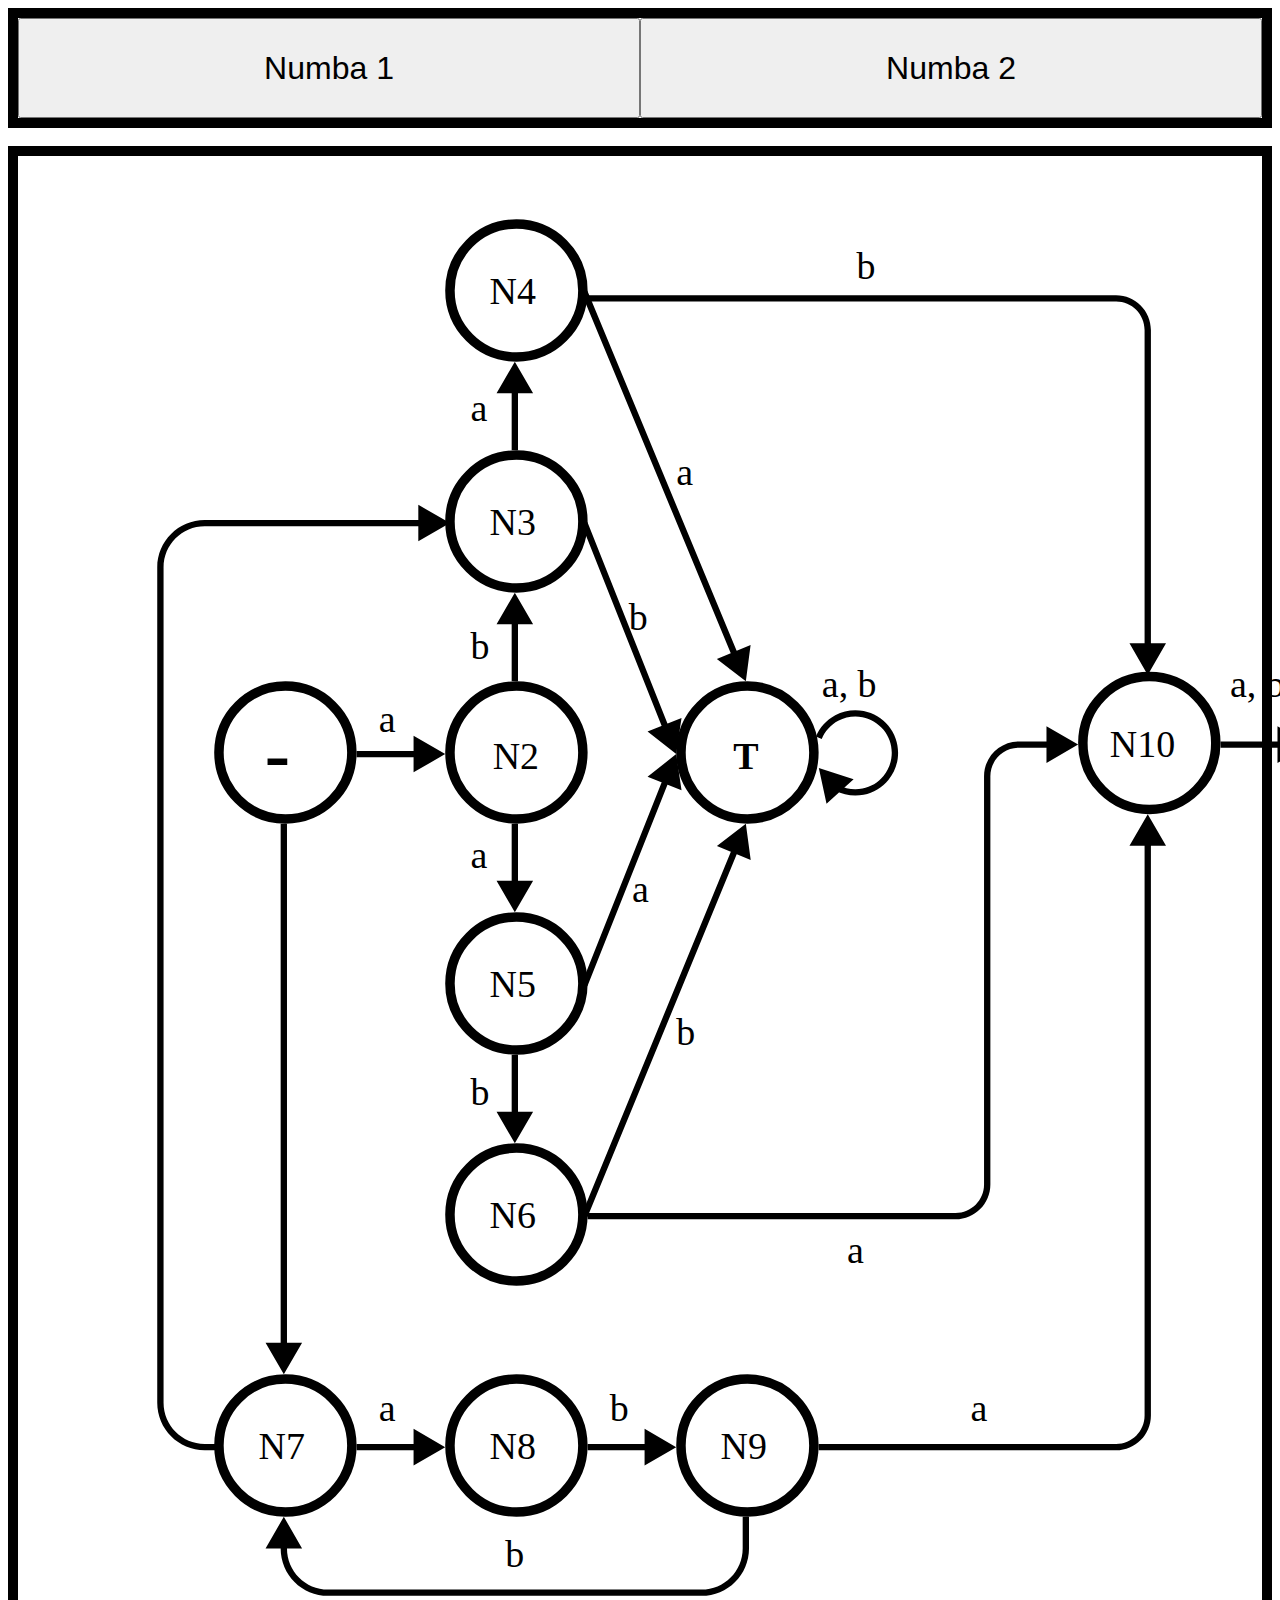
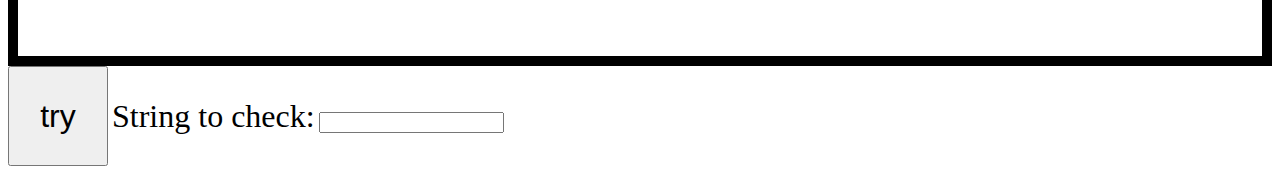
<file: simulator.html>
<!DOCTYPE html>
<html>
    <head>

        <style>
            .button {
                height: 100px;
                width: 100px;
                font-size: xx-large;
            }
        </style>

        <script>
            //!!! NOTE: ibig sabihin ng NODE ay STATE din, so ang start state at final state pareho lang sa
            //                start node at end node

            //list of all nodes that the string has "traversed or visited", is used for showing the path through DFA
            let traversedNodes = [];
            //website starts with DFA1 opened
            let currentDFA ="DFA1";
            let currentNode="";
            //list of all nodes in the dfa, para lang sa pagclear tuwing run
            var allNodes = ["startNodeNum", "node2Num", "node3Num", "node4Num","node5Num",
                                    "node6Num","node7Num","node8Num","endNodeNum"]
            let inputString = "";
            let is_string_valid = null;


            //runs through the string and checks each letter of string to check where it goes in the DFA
             function getTraversedNodes(){
                //reset traversedNodes to default state before next run
                traversedNodes = [];
                
                //start traversal of nodes from start node (syempre magsisimula sa start state talaga ba)
                
                if (currentDFA == "DFA1"){
                    traversedNodes = ["startNodeLet"];
                    
                }
                else if (currentDFA == "DFA2"){
                    traversedNodes = ["startNodeNum"];
                    currentNode = startNodeNum;
                }
                               

                //get user inputted string
                let inputString = document.getElementById("input string").value;

                //iterate through every letter of string
                for (const c of inputString){

                    //check if current letter is a or b 
                    //!!! unimplemented => needs check if user inputted string only consists of a and b)

                    if (c == "a"  ||  c == "1"){
                        //pushes the next node to the array containing all traversed nodes
                        //simulates that the string has passed this particular node's check and thus it's fine to go to next one
                        traversedNodes.push(currentNode.a.nodeID);

                        //sets currentNode variable to be the next node in line
                        //assumes that all nodes are connected to another node by a or b (which is true because DFA)
                        currentNode = currentNode.a;        
                    }
                    else if (c == "b" || c == "0" ){
                        //all lines are identical to above if statements using 'a', just replaced with 'b'
                        traversedNodes.push(currentNode.b.nodeID);
                        currentNode = currentNode.b;                        
                    }
                }

                if (currentNode == endNodeNum){
                    alert("String is valid");
                }
                else {
                    alert("String is invalid");
                }
            };

            //code taken from stackoverflow; basically just waits for specified amount of milliseconds
            // Returns a Promise that resolves after "ms" Milliseconds
            const timer = ms => new Promise(res => setTimeout(res, ms))
       
            //function that changes color of nodes to show what path the string takes through the DFA
                
            async function changeColor(){   //"async" keyword apparently required for "await" to work
                //let selectedDFA = document.getElementById("DFA2");
                getTraversedNodes();
                for (let node of allNodes){
                    document.getElementById(node).style.fill = "white";
                }       

                for (let node of traversedNodes){
                    document.getElementById(node).style.fill = "red";
                    await timer(200); 
                    document.getElementById(node).style.fill = "green";
                    await timer(500);                    
                } 
            }

            //constructor class for nodes in DFA
                //property a means what node the strings goes to next if the current character is an 'a'
                //property b means what node the strings goes to next if the current character is an 'b'

                //property nodeID means what HTML element the node corresponds to ->
                //  magkaiba ang nodeID sa node na object mismo, nirerepresent ng nodeID ay ung 
                //  mismong circle sa html, ang node object ay ung data structure 
            class node{
                constructor(a, b, nodeID){
                    this.a = a;
                    this.b = b;
                    this.nodeID = (nodeID);
                }
            }

            //creation of all node objects in the DFA
            const endNodeNum = new node(null, null, "endNodeNum");
                endNodeNum.a = endNodeNum;
                endNodeNum.b = endNodeNum;
            const node8Num = new node(endNodeNum, null, "node8Num");
            const node7Num = new node(endNodeNum, node8Num, "node7Num");
            const node6Num = new node(node7Num, node8Num, "node6Num");
            const node5Num = new node(node6Num, null, "node5Num");
                node5Num.b = node5Num;
                node8Num.b = node5Num;
            const node4Num = new node(node5Num, node5Num, "node4Num");
            const node3Num = new node(null, node4Num, "node3Num");
            const node2Num = new node(node4Num, node3Num, "node2Num");      
                node3Num.a = node2Num;      
            const startNodeNum = new node(node2Num, node3Num, "startNodeNum");


            function setCSS(){ //sets CSS when loading the website
                document.getElementById("DFA2").style.display = "none";
                //document.getElementsByClassName("labels").style.fontFamily = "Is-serif";
            }

            function openDFA1(){ //changes current DFA being simulated to DFA number 1
                //hides DFA2 and shows DFA1
                document.getElementById("DFA2").style.display = "none";
                document.getElementById("DFA1").style.display = "block";
            }

            function openDFA2(){ //changes current DFA being simulated to DFA number 1
                 //hides DFA1 and shows DFA2
                document.getElementById("DFA1").style.display = "none";
                document.getElementById("DFA2").style.display = "block";
                currentDFA = "DFA2"
            }
            
        </script>

    </head>
    <body onload=setCSS()>
        <div style="border: 10px solid black;  height: 100px;">
            <button type="button" class = "button" style="width: 50%; height: 100%; float: left;" onclick=openDFA1()> Numba 1</button>
            <button type="button" class = "button" style="width: 50%; height: 100%; float: right;" onclick=openDFA2()> Numba 2</button>
        </div><br>
        
        <div id="DFA1" style = "border: 10px solid black; text-align: center; height: 1500px;">
            <svg height="100%" viewBox="0 0 627 474" fill="none" xmlns="http://www.w3.org/2000/svg">
                <g id="DFA1">
                    <g id="Labels" class ="labels">
                        <text id="T" fill="black" xml:space="preserve" style="white-space: pre" font-family="verdana" font-size="12" font-weight="bold" letter-spacing="0em"><tspan x="226" y="193.864">T</tspan></text>
                        <text id="N5" fill="black" xml:space="preserve" style="white-space: pre" font-family="verdana" font-size="12" letter-spacing="0em"><tspan x="149" y="265.864">N5</tspan></text>
                        <text id="N6" fill="black" xml:space="preserve" style="white-space: pre" font-family="verdana" font-size="12" letter-spacing="0em"><tspan x="149" y="338.864">N6</tspan></text>
                        <text id="N7" fill="black" xml:space="preserve" style="white-space: pre" font-family="verdana" font-size="12" letter-spacing="0em"><tspan x="76" y="411.864">N7</tspan></text>
                        <text id="N8" fill="black" xml:space="preserve" style="white-space: pre" font-family="verdana" font-size="12" letter-spacing="0em"><tspan x="149" y="411.864">N8</tspan></text>
                        <text id="N9" fill="black" xml:space="preserve" style="white-space: pre" font-family="verdana" font-size="12" letter-spacing="0em"><tspan x="222" y="411.864">N9</tspan></text>
                        <text id="N10" fill="black" xml:space="preserve" style="white-space: pre" font-family="verdana" font-size="12" letter-spacing="0em"><tspan x="345" y="189.864">N10</tspan></text>
                        <text id="N11" fill="black" xml:space="preserve" style="white-space: pre" font-family="verdana" font-size="12" letter-spacing="0em"><tspan x="419" y="189.864">N11</tspan></text>
                        <text id="N12" fill="black" xml:space="preserve" style="white-space: pre" font-family="verdana" font-size="12" letter-spacing="0em"><tspan x="477" y="154.864">N12</tspan></text>
                        <text id="N13" fill="black" xml:space="preserve" style="white-space: pre" font-family="verdana" font-size="12" letter-spacing="0em"><tspan x="477" y="225.864">N13</tspan></text>
                        <text id="N3" fill="black" xml:space="preserve" style="white-space: pre" font-family="verdana" font-size="12" letter-spacing="0em"><tspan x="149" y="119.864">N3</tspan></text>
                        <text id="N4" fill="black" xml:space="preserve" style="white-space: pre" font-family="verdana" font-size="12" letter-spacing="0em"><tspan x="149" y="46.8636">N4</tspan></text>
                        <text id="-" fill="black" xml:space="preserve" style="white-space: pre" font-family="verdana" font-size="24" font-weight="bold" letter-spacing="0em"><tspan x="78" y="197.227">-</tspan></text>
                        <text id="+" fill="black" xml:space="preserve" style="white-space: pre" font-family="verdana" font-size="24" font-weight="bold" letter-spacing="0em"><tspan x="552" y="158.227">+</tspan></text>
                        <text id="+_2" fill="black" xml:space="preserve" style="white-space: pre" font-family="verdana" font-size="24" font-weight="bold" letter-spacing="0em"><tspan x="552" y="230.227">+</tspan></text>
                        <text id="a" fill="black" xml:space="preserve" style="white-space: pre" font-family="verdana" font-size="12" letter-spacing="0em"><tspan x="114" y="181.864">a</tspan></text>
                        <text id="a_2" fill="black" xml:space="preserve" style="white-space: pre" font-family="verdana" font-size="12" letter-spacing="0em"><tspan x="143" y="224.864">a</tspan></text>
                        <text id="a_3" fill="black" xml:space="preserve" style="white-space: pre" font-family="verdana" font-size="12" letter-spacing="0em"><tspan x="194" y="235.864">a</tspan></text>
                        <text id="a_4" fill="black" xml:space="preserve" style="white-space: pre" font-family="verdana" font-size="12" letter-spacing="0em"><tspan x="114" y="399.864">a</tspan></text>
                        <text id="a_5" fill="black" xml:space="preserve" style="white-space: pre" font-family="verdana" font-size="12" letter-spacing="0em"><tspan x="262" y="349.864">a</tspan></text>
                        <text id="a_6" fill="black" xml:space="preserve" style="white-space: pre" font-family="verdana" font-size="12" letter-spacing="0em"><tspan x="502" y="189.864">a</tspan></text>
                        <text id="a_7" fill="black" xml:space="preserve" style="white-space: pre" font-family="verdana" font-size="12" letter-spacing="0em"><tspan x="532" y="171.864">a</tspan></text>
                        <text id="a_8" fill="black" xml:space="preserve" style="white-space: pre" font-family="verdana" font-size="12" letter-spacing="0em"><tspan x="557" y="276.864">a</tspan></text>
                        <text id="a_9" fill="black" xml:space="preserve" style="white-space: pre" font-family="verdana" font-size="12" letter-spacing="0em"><tspan x="301" y="399.864">a</tspan></text>
                        <text id="a_10" fill="black" xml:space="preserve" style="white-space: pre" font-family="verdana" font-size="12" letter-spacing="0em"><tspan x="143" y="83.8636">a</tspan></text>
                        <text id="a_11" fill="black" xml:space="preserve" style="white-space: pre" font-family="verdana" font-size="12" letter-spacing="0em"><tspan x="208" y="103.864">a</tspan></text>
                        <text id="a, b" fill="black" xml:space="preserve" style="white-space: pre" font-family="verdana" font-size="12" letter-spacing="0em"><tspan x="254" y="170.864">a, b</tspan></text>
                        <text id="a, b_2" fill="black" xml:space="preserve" style="white-space: pre" font-family="verdana" font-size="12" letter-spacing="0em"><tspan x="383" y="170.864">a, b</tspan></text>
                        <text id="b" fill="black" xml:space="preserve" style="white-space: pre" font-family="verdana" font-size="12" letter-spacing="0em"><tspan x="143" y="158.864">b</tspan></text>
                        <text id="b_2" fill="black" xml:space="preserve" style="white-space: pre" font-family="verdana" font-size="12" letter-spacing="0em"><tspan x="193" y="149.864">b</tspan></text>
                        <text id="b_3" fill="black" xml:space="preserve" style="white-space: pre" font-family="verdana" font-size="12" letter-spacing="0em"><tspan x="265" y="38.8636">b</tspan></text>
                        <text id="b_4" fill="black" xml:space="preserve" style="white-space: pre" font-family="verdana" font-size="12" letter-spacing="0em"><tspan x="465" y="189.864">b</tspan></text>
                        <text id="b_5" fill="black" xml:space="preserve" style="white-space: pre" font-family="verdana" font-size="12" letter-spacing="0em"><tspan x="532" y="207.864">b</tspan></text>
                        <text id="b_6" fill="black" xml:space="preserve" style="white-space: pre" font-family="verdana" font-size="12" letter-spacing="0em"><tspan x="557" y="100.864">b</tspan></text>
                        <text id="b_7" fill="black" xml:space="preserve" style="white-space: pre" font-family="verdana" font-size="12" letter-spacing="0em"><tspan x="143" y="299.864">b</tspan></text>
                        <text id="b_8" fill="black" xml:space="preserve" style="white-space: pre" font-family="verdana" font-size="12" letter-spacing="0em"><tspan x="208" y="280.864">b</tspan></text>
                        <text id="b_9" fill="black" xml:space="preserve" style="white-space: pre" font-family="verdana" font-size="12" letter-spacing="0em"><tspan x="187" y="399.864">b</tspan></text>
                        <text id="b_10" fill="black" xml:space="preserve" style="white-space: pre" font-family="verdana" font-size="12" letter-spacing="0em"><tspan x="154" y="445.864">b</tspan></text>
                        <text id="N2" fill="black" xml:space="preserve" style="white-space: pre" font-family="verdana" font-size="12" letter-spacing="0em"><tspan x="150" y="193.864">N2</tspan></text>
                    </g>
            
                    <g id="Arrows">
                        <path id="Arrow 11" d="M157 138L151.226 148H162.774L157 138ZM158 166V147H156V166H158Z" fill="black"/>
                        <path id="Arrow 23" d="M135 189L125 183.226V194.774L135 189ZM107 190H126V188H107V190Z" fill="black"/>
                        <path id="Arrow 25" d="M135 408L125 402.226V413.774L135 408ZM107 409H126V407H107V409Z" fill="black"/>
                        <path id="Arrow 21" d="M157 239L162.774 229H151.226L157 239ZM156 211V230H158V211H156Z" fill="black"/>
                        <path id="Arrow 32" d="M408 186L398 180.226V191.774L408 186ZM380 187H399V185H380V187Z" fill="black"/>
                        <path id="Arrow 35" d="M464.799 151L453.645 153.989L461.81 162.154L464.799 151ZM445.707 171.506L459.142 158.071L457.728 156.657L444.293 170.092L445.707 171.506Z" fill="black"/>
                        <path id="Arrow 37" d="M504.824 207.528L515.977 204.539L507.812 196.374L504.824 207.528ZM511.895 201.871L546.884 166.882L545.469 165.468L510.48 200.457L511.895 201.871Z" fill="black"/>
                        <path id="Arrow 38" d="M505 164L507.989 175.154L516.154 166.989L505 164ZM510.657 171.071L545.646 206.06L547.06 204.646L512.071 169.657L510.657 171.071Z" fill="black"/>
                        <path id="Arrow 36" d="M464.799 221.799L461.81 210.645L453.645 218.81L464.799 221.799ZM444.293 202.707L457.728 216.142L459.142 214.728L445.707 201.293L444.293 202.707Z" fill="black"/>
                        <path id="Arrow 33" d="M538 151L528 145.226V156.774L538 151ZM510 152H529V150H510V152Z" fill="black"/>
                        <path id="Arrow 22" d="M157 312L162.774 302H151.226L157 312ZM156 284V303H158V284H156Z" fill="black"/>
                        <path id="Arrow 28" d="M230 211L220.857 218.052L231.536 222.444L230 211ZM179.925 335.38L227.501 219.704L225.652 218.943L178.075 334.62L179.925 335.38Z" fill="black"/>
                        <path id="Arrow 31" d="M208 189L198.942 196.162L209.674 200.425L208 189ZM179.929 262.369L205.607 197.733L203.748 196.995L178.071 261.631L179.929 262.369Z" fill="black"/>
                        <path id="Arrow 29" d="M230 166L231.503 154.551L220.837 158.974L230 166ZM178.076 43.383L225.629 158.069L227.477 157.303L179.924 42.617L178.076 43.383Z" fill="black"/>
                        <path id="Arrow 30" d="M208 189L209.674 177.575L198.942 181.838L208 189ZM178.071 116.369L203.748 181.005L205.607 180.267L179.929 115.631L178.071 116.369Z" fill="black"/>
                        <path id="Arrow 24" d="M84 385L89.7735 375H78.2265L84 385ZM83 211L83 376H85L85 211H83Z" fill="black"/>
                        <path id="Arrow 26" d="M208 408L198 402.226V413.774L208 408ZM180 409H199V407H180V409Z" fill="black"/>
                        <path id="Arrow 34" d="M538 222L528 216.226V227.774L538 222ZM510 223H529V221H510V223Z" fill="black"/>
                        <path id="Arrow 20" d="M157 65L151.226 75H162.774L157 65ZM158 93V74H156V93H158Z" fill="black"/>
                        <path id="Rectangle 1" d="M136.5 116L126.5 110.226V121.774L136.5 116ZM59 117H127.5V115H59V117ZM46 394V130H44V394H46ZM64 407H59V409H64V407ZM44 394C44 402.284 50.7157 409 59 409V407C51.8203 407 46 401.18 46 394H44ZM59 115C50.7157 115 44 121.716 44 130H46C46 122.82 51.8203 117 59 117V115Z" fill="black"/>
                        <path id="Rectangle 2" d="M84 430L78.2265 440H89.7735L84 430ZM85 440V439H83V440H85ZM216 453H98V455H216V453ZM229 430V440H231V430H229ZM216 455C224.284 455 231 448.284 231 440H229C229 447.18 223.18 453 216 453V455ZM83 440C83 448.284 89.7157 455 98 455V453C90.8203 453 85 447.18 85 440H83Z" fill="black"/>
                        <path id="Vector 1" d="M335 186L325 180.226V191.774L335 186ZM180 336H296.271V334H180V336ZM316.271 187H326V185H316.271V187ZM307.271 325V253.727H305.271V325H307.271ZM307.271 253.727V196H305.271V253.727H307.271ZM316.271 185C310.196 185 305.271 189.925 305.271 196H307.271C307.271 191.029 311.3 187 316.271 187V185ZM296.271 336C302.346 336 307.271 331.075 307.271 325H305.271C305.271 329.971 301.242 334 296.271 334V336Z" fill="black"/>
                        <path id="Vector 2" d="M357 164L362.773 154H351.226L357 164ZM179 46H347V44H179V46ZM356 55V155H358V55H356ZM347 46C351.971 46 356 50.0294 356 55H358C358 48.9249 353.075 44 347 44V46Z" fill="black"/>
                        <path id="Vector 3" d="M357 208L362.774 218H351.226L357 208ZM253 407H347V409H253V407ZM356 398V217H358V398H356ZM347 407C351.971 407 356 402.971 356 398H358C358 404.075 353.075 409 347 409V407Z" fill="black"/>
                        <path id="Ellipse 1" d="M253.06 193.391L255.496 204.678L264.053 196.926L253.06 193.391ZM277.11 188.613L276.11 188.612L276.11 188.612L277.11 188.613ZM274.274 180.682L273.501 181.316L273.501 181.316L274.274 180.682ZM258.243 200.514C260.998 201.987 264.177 202.46 267.241 201.851L266.851 199.889C264.241 200.408 261.533 200.006 259.187 198.751L258.243 200.514ZM267.241 201.851C270.304 201.242 273.062 199.59 275.044 197.177L273.498 195.907C271.81 197.964 269.46 199.371 266.851 199.889L267.241 201.851ZM275.044 197.177C277.026 194.763 278.109 191.736 278.11 188.613L276.11 188.612C276.109 191.273 275.186 193.851 273.498 195.907L275.044 197.177ZM278.11 188.613C278.111 185.49 277.028 182.463 275.047 180.048L273.501 181.316C275.188 183.373 276.11 185.952 276.11 188.612L278.11 188.613ZM275.047 180.048C273.067 177.633 270.31 175.98 267.246 175.37L266.856 177.331C269.465 177.851 271.814 179.259 273.501 181.316L275.047 180.048ZM267.246 175.37C264.183 174.76 261.003 175.231 258.249 176.703L259.191 178.467C261.538 177.213 264.247 176.812 266.856 177.331L267.246 175.37ZM258.249 176.703C255.494 178.174 253.334 180.556 252.139 183.441L253.986 184.207C255.005 181.749 256.844 179.72 259.191 178.467L258.249 176.703Z" fill="black"/>
                        <path id="Ellipse 2" d="M566.451 128.764L577.482 125.351L569.01 117.505L566.451 128.764ZM559.586 105.225L559.674 106.222L559.674 106.222L559.586 105.225ZM551.935 108.744L552.634 109.459L552.634 109.459L551.935 108.744ZM573.094 122.978C574.32 120.105 574.512 116.897 573.638 113.898L571.718 114.458C572.463 117.012 572.299 119.746 571.254 122.193L573.094 122.978ZM573.638 113.898C572.763 110.9 570.876 108.297 568.298 106.534L567.169 108.185C569.365 109.687 570.973 111.904 571.718 114.458L573.638 113.898ZM568.298 106.534C565.72 104.771 562.611 103.957 559.499 104.229L559.674 106.222C562.324 105.989 564.973 106.683 567.169 108.185L568.298 106.534ZM559.499 104.229C556.388 104.502 553.467 105.845 551.235 108.029L552.634 109.459C554.535 107.598 557.023 106.454 559.674 106.222L559.499 104.229ZM551.235 108.029C549.003 110.214 547.597 113.105 547.258 116.21L549.246 116.427C549.535 113.782 550.733 111.32 552.634 109.459L551.235 108.029ZM547.258 116.21C546.918 119.315 547.666 122.441 549.373 125.057L551.048 123.963C549.593 121.735 548.957 119.072 549.246 116.427L547.258 116.21ZM549.373 125.057C551.08 127.672 553.641 129.615 556.62 130.553L557.221 128.646C554.684 127.846 552.502 126.191 551.048 123.963L549.373 125.057Z" fill="black"/>
                        <path id="Ellipse 3" d="M554.904 243.591L543.873 247.005L552.345 254.851L554.904 243.591ZM561.769 267.13L561.682 266.134L561.682 266.134L561.769 267.13ZM569.421 263.611L568.721 262.896L568.721 262.896L569.421 263.611ZM548.262 249.377C547.035 252.25 546.843 255.459 547.718 258.457L549.638 257.897C548.893 255.343 549.056 252.61 550.101 250.163L548.262 249.377ZM547.718 258.457C548.592 261.456 550.479 264.058 553.057 265.821L554.186 264.17C551.99 262.668 550.382 260.451 549.638 257.897L547.718 258.457ZM553.057 265.821C555.635 267.584 558.745 268.399 561.856 268.126L561.682 266.134C559.031 266.366 556.382 265.672 554.186 264.17L553.057 265.821ZM561.856 268.126C564.968 267.853 567.888 266.51 570.12 264.326L568.721 262.896C566.82 264.757 564.332 265.902 561.682 266.134L561.856 268.126ZM570.12 264.326C572.352 262.141 573.758 259.25 574.098 256.145L572.109 255.928C571.82 258.573 570.623 261.036 568.721 262.896L570.12 264.326ZM574.098 256.145C574.437 253.041 573.69 249.914 571.983 247.299L570.308 248.392C571.762 250.62 572.399 253.283 572.109 255.928L574.098 256.145ZM571.983 247.299C570.275 244.683 567.714 242.741 564.735 241.802L564.134 243.709C566.672 244.509 568.854 246.164 570.308 248.392L571.983 247.299Z" fill="black"/>
                        <path id="Ellipse 4" d="M478.922 194.324L478.137 194.943L478.137 194.943L478.922 194.324ZM478.405 178.126L479.229 178.693L479.229 178.693L478.405 178.126ZM485.17 173L473.713 174.437L480.686 183.641L485.17 173ZM486.259 198.034C483.673 197.34 481.375 195.822 479.708 193.705L478.137 194.943C480.069 197.397 482.735 199.159 485.741 199.966L486.259 198.034ZM479.708 193.705C478.041 191.588 477.093 188.984 477.006 186.279L475.007 186.343C475.107 189.473 476.204 192.489 478.137 194.943L479.708 193.705ZM477.006 186.279C476.92 183.574 477.7 180.914 479.229 178.693L477.582 177.559C475.81 180.133 474.908 183.213 475.007 186.343L477.006 186.279Z" fill="black"/>
                        <path id="Ellipse 5" d="M496.078 177.676L496.863 177.057L496.863 177.057L496.078 177.676ZM496.595 193.874L495.771 193.307L495.771 193.307L496.595 193.874ZM489.83 199L501.287 197.563L494.314 188.359L489.83 199ZM488.741 173.966C491.327 174.66 493.625 176.178 495.292 178.295L496.863 177.057C494.931 174.603 492.265 172.841 489.259 172.034L488.741 173.966ZM495.292 178.295C496.959 180.412 497.907 183.016 497.994 185.721L499.993 185.657C499.893 182.527 498.796 179.511 496.863 177.057L495.292 178.295ZM497.994 185.721C498.08 188.426 497.3 191.086 495.771 193.307L497.418 194.441C499.19 191.867 500.092 188.787 499.993 185.657L497.994 185.721Z" fill="black"/>
                    </g>
            
                    <g id="Nodes">
                        <circle id="trapNode" cx="230.5" cy="188.5" r="21" stroke="black" stroke-width="3"/>
                        <circle id="endNode2Let" cx="560.5" cy="221.5" r="21" stroke="black" stroke-width="3"/>
                        <circle id="endNode1Let" cx="560.5" cy="150.5" r="21" stroke="black" stroke-width="3"/>
                        <circle id="node13Let" cx="487.5" cy="221.5" r="21" stroke="black" stroke-width="3"/>
                        <circle id="node12Let" cx="487.5" cy="150.5" r="21" stroke="black" stroke-width="3"/>
                        <circle id="node11Let" cx="430.5" cy="185.5" r="21" stroke="black" stroke-width="3"/>
                        <circle id="node10Let" cx="357.5" cy="185.5" r="21" stroke="black" stroke-width="3"/>
                        <circle id="node9Let" cx="230.5" cy="407.5" r="21" stroke="black" stroke-width="3"/>
                        <circle id="node8Let" cx="157.5" cy="407.5" r="21" stroke="black" stroke-width="3"/>
                        <circle id="node7Let" cx="84.5" cy="407.5" r="21" stroke="black" stroke-width="3"/>
                        <circle id="node6Let" cx="157.5" cy="334.5" r="21" stroke="black" stroke-width="3"/>
                        <circle id="node5Let" cx="157.5" cy="261.5" r="21" stroke="black" stroke-width="3"/>
                        <circle id="node4Let" cx="157.5" cy="42.5" r="21" stroke="black" stroke-width="3"/>
                        <circle id="node3Let" cx="157.5" cy="115.5" r="21" stroke="black" stroke-width="3"/>
                        <circle id="node2Let" cx="157.5" cy="188.5" r="21" stroke="black" stroke-width="3"/>
                        <circle id="StartNodeLet" cx="84.5" cy="188.5" r="21" stroke="black" stroke-width="3"/>
                    </g>
                </g>
            </svg>
         </div>

        <div id="DFA2" style = "border: 10px solid black; text-align: center; height: 500px;">
            <!--svg for DFA #2-->
            <svg height = 100% viewBox="0 0 447 184" fill="none" xmlns="http://www.w3.org/2000/svg">
                <g id="Frame 3">
                    <g id = "nodes">
                        <circle id="endNodeNum" cx="412.5" cy="103.5" r="21" stroke="black" stroke-width="3"/>
                        <circle id="node7Num" cx="340.5" cy="35.5" r="21" stroke="black" stroke-width="3"/>
                        <circle id="node8Num" cx="340.5" cy="103.5" r="21" stroke="black" stroke-width="3"/>
                        <circle id="node6Num" cx="268.5" cy="103.5" r="21" stroke="black" stroke-width="3"/>
                        <circle id="node5Num" cx="196.5" cy="103.5" r="21" stroke="black" stroke-width="3"/>
                        <circle id="node4Num" cx="124.5" cy="103.5" r="21" stroke="black" stroke-width="3"/>
                        <circle id="node3Num" cx="79.5" cy="148.5" r="21" stroke="black" stroke-width="3"/>
                        <circle id="node2Num" cx="79.5" cy="58.5" r="21" stroke="black" stroke-width="3"/>
                        <circle id="startNodeNum" cx="34.5" cy="103.5" r="21" stroke="black" stroke-width="3"/>
                    </g>

                    <g id ="arrows">
                        <path id="Arrow 7" d="M62.0623 70.9377L50.9087 73.9263L59.0737 82.0913L62.0623 70.9377ZM46.6449 87.7694L56.4054 78.0088L54.9912 76.5946L45.2306 86.3551L46.6449 87.7694Z" fill="black"/>
                        <path id="Arrow 16" d="M324.055 50.0077L312.901 52.9963L321.066 61.1613L324.055 50.0077ZM284.653 90.8239L318.398 57.0788L316.983 55.6646L283.238 89.4097L284.653 90.8239Z" fill="black"/>
                        <path id="Arrow 17" d="M396.109 90.1091L393.121 78.9555L384.956 87.1205L396.109 90.1091ZM355.293 50.7071L389.038 84.4522L390.452 83.038L356.707 49.2929L355.293 50.7071Z" fill="black"/>
                        <path id="Arrow 8" d="M107.125 116L95.971 118.989L104.136 127.154L107.125 116ZM91.7071 132.832L101.468 123.071L100.053 121.657L90.2929 131.417L91.7071 132.832Z" fill="black"/>
                        <path id="Arrow 9" d="M68.1245 129.125L65.1359 117.971L56.971 126.136L68.1245 129.125ZM51.2929 113.707L61.0534 123.468L62.4677 122.053L52.7071 112.293L51.2929 113.707Z" fill="black"/>
                        <path id="Arrow 10" d="M113.125 85.1245L110.136 73.971L101.971 82.1359L113.125 85.1245ZM96.2929 69.7071L106.053 79.4677L107.468 78.0534L97.7071 68.2929L96.2929 69.7071Z" fill="black"/>
                        <path id="Arrow 20" d="M74 127L75.2719 115.523L64.6968 120.16L74 127ZM73.1101 78.5439C68.8189 86.9165 66.5755 93.6894 66.0832 100.084C65.5898 106.492 66.8614 112.431 69.454 119.12L71.3188 118.397C68.7944 111.884 67.614 106.254 68.0773 100.237C68.5415 94.2078 70.6634 87.7025 74.8899 79.4561L73.1101 78.5439Z" fill="black"/>
                        <path id="Arrow 21" d="M85 79L82.6447 90.3042L93.6121 86.6919L85 79ZM85.9086 127.418C89.2847 120.074 91.14 113.849 91.5711 107.525C92.0023 101.202 91.0047 94.8519 88.7753 87.2672L86.8565 87.8312C89.0465 95.2817 89.9853 101.382 89.5758 107.389C89.1663 113.394 87.404 119.377 84.0914 126.582L85.9086 127.418Z" fill="black"/>
                        <path id="Arrow 11" d="M174 104L164 98.2265V109.774L174 104ZM146 105H165V103H146V105Z" fill="black"/>
                        <path id="Arrow 13" d="M318 104L308 98.2265V109.774L318 104ZM290 105H309V103H290V105Z" fill="black"/>
                        <path id="Arrow 15" d="M340 82L345.774 72H334.226L340 82ZM339 58V73H341V58H339Z" fill="black"/>
                        <path id="Arrow 14" d="M390 104L380 98.2265V109.774L390 104ZM362 105H381V103H362V105Z" fill="black"/>
                        <path id="Arrow 12" d="M246 104L236 98.2265V109.774L246 104ZM218 105H237V103H218V105Z" fill="black"/>
                        <path id="Arrow 18" d="M211.5 119.5L215.987 130.14L222.958 120.934L211.5 119.5ZM218.259 125.843C228.155 130.396 246.945 135.689 267.924 136.901C288.9 138.112 312.209 135.252 331.035 123.345L329.965 121.655C311.632 133.251 288.8 136.103 268.04 134.904C247.282 133.705 228.74 128.464 219.095 124.026L218.259 125.843Z" fill="black"/>
                        <path id="Arrow 19" d="M211 87.4999L221.712 83.1887L212.622 76.0675L211 87.4999ZM183.301 85.9016C176.555 76.8691 176.587 70.5678 179.459 66.5021C182.432 62.2933 188.756 59.9733 195.672 59.6812C202.561 59.3903 209.651 61.1342 213.934 64.6048C216.056 66.3238 217.456 68.4351 217.869 70.9161C218.283 73.4006 217.731 76.3944 215.683 79.9167L217.412 80.9219C219.628 77.1108 220.352 73.6465 219.842 70.5874C219.332 67.5248 217.608 65.0071 215.193 63.0508C210.404 59.1709 202.772 57.3796 195.587 57.683C188.429 57.9853 181.329 60.3892 177.826 65.3482C174.221 70.4504 174.725 77.7608 181.699 87.0984L183.301 85.9016Z" fill="black"/>
                        <path id="Arrow 22" d="M397.961 119.297L387.242 123.593L396.322 130.727L397.961 119.297ZM425.657 120.936C432.39 129.978 432.349 136.279 429.471 140.341C426.492 144.545 420.164 146.856 413.249 147.138C406.359 147.419 399.272 145.665 394.993 142.188C392.874 140.466 391.477 138.353 391.068 135.871C390.657 133.386 391.214 130.393 393.267 126.874L391.539 125.866C389.318 129.674 388.589 133.137 389.094 136.197C389.6 139.26 391.32 141.78 393.732 143.74C398.515 147.627 406.145 149.429 413.33 149.136C420.489 148.844 427.593 146.451 431.103 141.497C434.714 136.4 434.221 129.089 427.261 119.741L425.657 120.936Z" fill="black"/>
                    </g>

                    <g id = "labels">
                        <path id="1" d="M46.9716 70.2727V79H45.9148V71.3807H45.8636L43.733 72.7955V71.7216L45.9148 70.2727H46.9716Z" fill="black"/>
                        <path id="0" d="M62.75 104.119C62.108 104.119 61.5611 103.945 61.1094 103.595C60.6577 103.243 60.3125 102.733 60.0739 102.065C59.8352 101.395 59.7159 100.585 59.7159 99.6364C59.7159 98.6932 59.8352 97.8878 60.0739 97.2202C60.3153 96.5497 60.6619 96.0384 61.1136 95.6861C61.5682 95.331 62.1136 95.1534 62.75 95.1534C63.3864 95.1534 63.9304 95.331 64.3821 95.6861C64.8366 96.0384 65.1832 96.5497 65.4219 97.2202C65.6634 97.8878 65.7841 98.6932 65.7841 99.6364C65.7841 100.585 65.6648 101.395 65.4261 102.065C65.1875 102.733 64.8423 103.243 64.3906 103.595C63.9389 103.945 63.392 104.119 62.75 104.119ZM62.75 103.182C63.3864 103.182 63.8807 102.875 64.233 102.261C64.5852 101.648 64.7614 100.773 64.7614 99.6364C64.7614 98.8807 64.6804 98.2372 64.5185 97.706C64.3594 97.1747 64.1293 96.7699 63.8281 96.4915C63.5298 96.2131 63.1705 96.0739 62.75 96.0739C62.1193 96.0739 61.6264 96.3849 61.2713 97.0071C60.9162 97.6264 60.7386 98.5028 60.7386 99.6364C60.7386 100.392 60.8182 101.034 60.9773 101.562C61.1364 102.091 61.3651 102.493 61.6634 102.768C61.9645 103.044 62.3267 103.182 62.75 103.182Z" fill="black"/>
                        <path id="1_2" d="M116.972 67.2727V76H115.915V68.3807H115.864L113.733 69.7955V68.7216L115.915 67.2727H116.972Z" fill="black"/>
                        <path id="1_3" d="M232.972 87.2727V96H231.915V88.3807H231.864L229.733 89.7955V88.7216L231.915 87.2727H232.972Z" fill="black"/>
                        <path id="1_4" d="M294.972 62.2727V71H293.915V63.3807H293.864L291.733 64.7955V63.7216L293.915 62.2727H294.972Z" fill="black"/>
                        <path id="1_5" d="M371.972 108.273V117H370.915V109.381H370.864L368.733 110.795V109.722L370.915 108.273H371.972Z" fill="black"/>
                        <path id="1_6" d="M393.972 61.2727V70H392.915V62.3807H392.864L390.733 63.7955V62.7216L392.915 61.2727H393.972Z" fill="black"/>
                        <path id="1, 0" d="M153.972 87.2727V96H152.915V88.3807H152.864L150.733 89.7955V88.7216L152.915 87.2727H153.972ZM157.483 94.8068L157.415 95.267C157.366 95.5909 157.293 95.9375 157.193 96.3068C157.097 96.6761 156.996 97.0241 156.891 97.3509C156.786 97.6776 156.699 97.9375 156.631 98.1307H155.864C155.901 97.9489 155.949 97.7088 156.009 97.4105C156.068 97.1122 156.128 96.7784 156.188 96.4091C156.25 96.0426 156.301 95.6676 156.341 95.2841L156.392 94.8068H157.483ZM165.551 96.1193C164.909 96.1193 164.362 95.9446 163.91 95.5952C163.458 95.2429 163.113 94.733 162.875 94.0653C162.636 93.3949 162.517 92.5852 162.517 91.6364C162.517 90.6932 162.636 89.8878 162.875 89.2202C163.116 88.5497 163.463 88.0384 163.914 87.6861C164.369 87.331 164.914 87.1534 165.551 87.1534C166.187 87.1534 166.731 87.331 167.183 87.6861C167.637 88.0384 167.984 88.5497 168.223 89.2202C168.464 89.8878 168.585 90.6932 168.585 91.6364C168.585 92.5852 168.466 93.3949 168.227 94.0653C167.988 94.733 167.643 95.2429 167.191 95.5952C166.74 95.9446 166.193 96.1193 165.551 96.1193ZM165.551 95.1818C166.187 95.1818 166.681 94.875 167.034 94.2614C167.386 93.6477 167.562 92.7727 167.562 91.6364C167.562 90.8807 167.481 90.2372 167.319 89.706C167.16 89.1747 166.93 88.7699 166.629 88.4915C166.331 88.2131 165.971 88.0739 165.551 88.0739C164.92 88.0739 164.427 88.3849 164.072 89.0071C163.717 89.6264 163.539 90.5028 163.539 91.6364C163.539 92.392 163.619 93.0341 163.778 93.5625C163.937 94.0909 164.166 94.4929 164.464 94.7685C164.765 95.044 165.127 95.1818 165.551 95.1818Z" fill="black"/>
                        <path id="1, 0_2" d="M404.972 152.273V161H403.915V153.381H403.864L401.733 154.795V153.722L403.915 152.273H404.972ZM408.483 159.807L408.415 160.267C408.366 160.591 408.293 160.938 408.193 161.307C408.097 161.676 407.996 162.024 407.891 162.351C407.786 162.678 407.699 162.938 407.631 163.131H406.864C406.901 162.949 406.949 162.709 407.009 162.411C407.068 162.112 407.128 161.778 407.188 161.409C407.25 161.043 407.301 160.668 407.341 160.284L407.392 159.807H408.483ZM416.551 161.119C415.909 161.119 415.362 160.945 414.91 160.595C414.458 160.243 414.113 159.733 413.875 159.065C413.636 158.395 413.517 157.585 413.517 156.636C413.517 155.693 413.636 154.888 413.875 154.22C414.116 153.55 414.463 153.038 414.914 152.686C415.369 152.331 415.914 152.153 416.551 152.153C417.187 152.153 417.731 152.331 418.183 152.686C418.637 153.038 418.984 153.55 419.223 154.22C419.464 154.888 419.585 155.693 419.585 156.636C419.585 157.585 419.466 158.395 419.227 159.065C418.988 159.733 418.643 160.243 418.191 160.595C417.74 160.945 417.193 161.119 416.551 161.119ZM416.551 160.182C417.187 160.182 417.681 159.875 418.034 159.261C418.386 158.648 418.562 157.773 418.562 156.636C418.562 155.881 418.481 155.237 418.319 154.706C418.16 154.175 417.93 153.77 417.629 153.491C417.331 153.213 416.971 153.074 416.551 153.074C415.92 153.074 415.427 153.385 415.072 154.007C414.717 154.626 414.539 155.503 414.539 156.636C414.539 157.392 414.619 158.034 414.778 158.562C414.937 159.091 415.166 159.493 415.464 159.768C415.765 160.044 416.127 160.182 416.551 160.182Z" fill="black"/>
                        <path id="0_2" d="M52.75 136.119C52.108 136.119 51.5611 135.945 51.1094 135.595C50.6577 135.243 50.3125 134.733 50.0739 134.065C49.8352 133.395 49.7159 132.585 49.7159 131.636C49.7159 130.693 49.8352 129.888 50.0739 129.22C50.3153 128.55 50.6619 128.038 51.1136 127.686C51.5682 127.331 52.1136 127.153 52.75 127.153C53.3864 127.153 53.9304 127.331 54.3821 127.686C54.8366 128.038 55.1832 128.55 55.4219 129.22C55.6634 129.888 55.7841 130.693 55.7841 131.636C55.7841 132.585 55.6648 133.395 55.4261 134.065C55.1875 134.733 54.8423 135.243 54.3906 135.595C53.9389 135.945 53.392 136.119 52.75 136.119ZM52.75 135.182C53.3864 135.182 53.8807 134.875 54.233 134.261C54.5852 133.648 54.7614 132.773 54.7614 131.636C54.7614 130.881 54.6804 130.237 54.5185 129.706C54.3594 129.175 54.1293 128.77 53.8281 128.491C53.5298 128.213 53.1705 128.074 52.75 128.074C52.1193 128.074 51.6264 128.385 51.2713 129.007C50.9162 129.626 50.7386 130.503 50.7386 131.636C50.7386 132.392 50.8182 133.034 50.9773 133.562C51.1364 134.091 51.3651 134.493 51.6634 134.768C51.9645 135.044 52.3267 135.182 52.75 135.182Z" fill="black"/>
                        <path id="0_3" d="M195.75 53.1193C195.108 53.1193 194.561 52.9446 194.109 52.5952C193.658 52.2429 193.313 51.733 193.074 51.0653C192.835 50.3949 192.716 49.5852 192.716 48.6364C192.716 47.6932 192.835 46.8878 193.074 46.2202C193.315 45.5497 193.662 45.0384 194.114 44.6861C194.568 44.331 195.114 44.1534 195.75 44.1534C196.386 44.1534 196.93 44.331 197.382 44.6861C197.837 45.0384 198.183 45.5497 198.422 46.2202C198.663 46.8878 198.784 47.6932 198.784 48.6364C198.784 49.5852 198.665 50.3949 198.426 51.0653C198.188 51.733 197.842 52.2429 197.391 52.5952C196.939 52.9446 196.392 53.1193 195.75 53.1193ZM195.75 52.1818C196.386 52.1818 196.881 51.875 197.233 51.2614C197.585 50.6477 197.761 49.7727 197.761 48.6364C197.761 47.8807 197.68 47.2372 197.518 46.706C197.359 46.1747 197.129 45.7699 196.828 45.4915C196.53 45.2131 196.17 45.0739 195.75 45.0739C195.119 45.0739 194.626 45.3849 194.271 46.0071C193.916 46.6264 193.739 47.5028 193.739 48.6364C193.739 49.392 193.818 50.0341 193.977 50.5625C194.136 51.0909 194.365 51.4929 194.663 51.7685C194.964 52.044 195.327 52.1818 195.75 52.1818Z" fill="black"/>
                        <path id="0_4" d="M270.75 148.119C270.108 148.119 269.561 147.945 269.109 147.595C268.658 147.243 268.313 146.733 268.074 146.065C267.835 145.395 267.716 144.585 267.716 143.636C267.716 142.693 267.835 141.888 268.074 141.22C268.315 140.55 268.662 140.038 269.114 139.686C269.568 139.331 270.114 139.153 270.75 139.153C271.386 139.153 271.93 139.331 272.382 139.686C272.837 140.038 273.183 140.55 273.422 141.22C273.663 141.888 273.784 142.693 273.784 143.636C273.784 144.585 273.665 145.395 273.426 146.065C273.188 146.733 272.842 147.243 272.391 147.595C271.939 147.945 271.392 148.119 270.75 148.119ZM270.75 147.182C271.386 147.182 271.881 146.875 272.233 146.261C272.585 145.648 272.761 144.773 272.761 143.636C272.761 142.881 272.68 142.237 272.518 141.706C272.359 141.175 272.129 140.77 271.828 140.491C271.53 140.213 271.17 140.074 270.75 140.074C270.119 140.074 269.626 140.385 269.271 141.007C268.916 141.626 268.739 142.503 268.739 143.636C268.739 144.392 268.818 145.034 268.977 145.562C269.136 146.091 269.365 146.493 269.663 146.768C269.964 147.044 270.327 147.182 270.75 147.182Z" fill="black"/>
                        <path id="0_5" d="M331.75 71.1193C331.108 71.1193 330.561 70.9446 330.109 70.5952C329.658 70.2429 329.313 69.733 329.074 69.0653C328.835 68.3949 328.716 67.5852 328.716 66.6364C328.716 65.6932 328.835 64.8878 329.074 64.2202C329.315 63.5497 329.662 63.0384 330.114 62.6861C330.568 62.331 331.114 62.1534 331.75 62.1534C332.386 62.1534 332.93 62.331 333.382 62.6861C333.837 63.0384 334.183 63.5497 334.422 64.2202C334.663 64.8878 334.784 65.6932 334.784 66.6364C334.784 67.5852 334.665 68.3949 334.426 69.0653C334.188 69.733 333.842 70.2429 333.391 70.5952C332.939 70.9446 332.392 71.1193 331.75 71.1193ZM331.75 70.1818C332.386 70.1818 332.881 69.875 333.233 69.2614C333.585 68.6477 333.761 67.7727 333.761 66.6364C333.761 65.8807 333.68 65.2372 333.518 64.706C333.359 64.1747 333.129 63.7699 332.828 63.4915C332.53 63.2131 332.17 63.0739 331.75 63.0739C331.119 63.0739 330.626 63.3849 330.271 64.0071C329.916 64.6264 329.739 65.5028 329.739 66.6364C329.739 67.392 329.818 68.0341 329.977 68.5625C330.136 69.0909 330.365 69.4929 330.663 69.7685C330.964 70.044 331.327 70.1818 331.75 70.1818Z" fill="black"/>
                        <path id="0_6" d="M303.75 94.1193C303.108 94.1193 302.561 93.9446 302.109 93.5952C301.658 93.2429 301.313 92.733 301.074 92.0653C300.835 91.3949 300.716 90.5852 300.716 89.6364C300.716 88.6932 300.835 87.8878 301.074 87.2202C301.315 86.5497 301.662 86.0384 302.114 85.6861C302.568 85.331 303.114 85.1534 303.75 85.1534C304.386 85.1534 304.93 85.331 305.382 85.6861C305.837 86.0384 306.183 86.5497 306.422 87.2202C306.663 87.8878 306.784 88.6932 306.784 89.6364C306.784 90.5852 306.665 91.3949 306.426 92.0653C306.188 92.733 305.842 93.2429 305.391 93.5952C304.939 93.9446 304.392 94.1193 303.75 94.1193ZM303.75 93.1818C304.386 93.1818 304.881 92.875 305.233 92.2614C305.585 91.6477 305.761 90.7727 305.761 89.6364C305.761 88.8807 305.68 88.2372 305.518 87.706C305.359 87.1747 305.129 86.7699 304.828 86.4915C304.53 86.2131 304.17 86.0739 303.75 86.0739C303.119 86.0739 302.626 86.3849 302.271 87.0071C301.916 87.6264 301.739 88.5028 301.739 89.6364C301.739 90.392 301.818 91.0341 301.977 91.5625C302.136 92.0909 302.365 92.4929 302.663 92.7685C302.964 93.044 303.327 93.1818 303.75 93.1818Z" fill="black"/>
                        <path id="1_7" d="M96.9716 95.2727V104H95.9148V96.3807H95.8636L93.733 97.7955V96.7216L95.9148 95.2727H96.9716Z" fill="black"/>
                        <path id="0_7" d="M108.75 136.119C108.108 136.119 107.561 135.945 107.109 135.595C106.658 135.243 106.313 134.733 106.074 134.065C105.835 133.395 105.716 132.585 105.716 131.636C105.716 130.693 105.835 129.888 106.074 129.22C106.315 128.55 106.662 128.038 107.114 127.686C107.568 127.331 108.114 127.153 108.75 127.153C109.386 127.153 109.93 127.331 110.382 127.686C110.837 128.038 111.183 128.55 111.422 129.22C111.663 129.888 111.784 130.693 111.784 131.636C111.784 132.585 111.665 133.395 111.426 134.065C111.188 134.733 110.842 135.243 110.391 135.595C109.939 135.945 109.392 136.119 108.75 136.119ZM108.75 135.182C109.386 135.182 109.881 134.875 110.233 134.261C110.585 133.648 110.761 132.773 110.761 131.636C110.761 130.881 110.68 130.237 110.518 129.706C110.359 129.175 110.129 128.77 109.828 128.491C109.53 128.213 109.17 128.074 108.75 128.074C108.119 128.074 107.626 128.385 107.271 129.007C106.916 129.626 106.739 130.503 106.739 131.636C106.739 132.392 106.818 133.034 106.977 133.562C107.136 134.091 107.365 134.493 107.663 134.768C107.964 135.044 108.327 135.182 108.75 135.182Z" fill="black"/>
                    </g>
                </g>
            </svg><br>
        </div>
        
        
        <button type="button" class="button" onclick =changeColor()>try</button>
        <label for="input string" style="font-size: xx-large;">String to check:</label>
        <input type="text" id="input string" >
        <!--button type="button" class="button" onclick =getTraversedNodes()>Test String</button--><br>
    </body>
</html>
</file>
<file: styles.css>
.button {
    height: 100px;
    width: 100px;
    font-size: x-large;
    
}

.menubar{
    border: 5px solid black;
    height: 100px;

}

#DFA1{
    max-width: inherit;
    max-height: inherit;   
}

#DFA2{
    max-width: inherit;
    max-height: inherit;
}

#btn1{
    width: 50%; 
    height: 100%; 
    float: left;
}

#btn2{
    width: 50%; 
    height: 100%; 
    float: right;
}

/* #screen{   
    border: 5px solid red; 
} */

#controls{
    position: absolute;
    top: 50%;
    transform: translateY(-50%);
    border: 3px solid black; 
    width: 49%;
    height: 250px;
    text-align: center;
} 

#simulator{
    position: absolute;
    top: 50%;
    /* left: 51%; */
    right: 0px;
    transform: translateY(-50%);
    width: 49%;
    /* float:  right; */
}

/* .labels{
    font-family: 'Times New Roman', Times, serif;
} */

#container{
    display: none;
}

text{
    font-family: 'Courier New', Courier, monospace;
}
</file>
